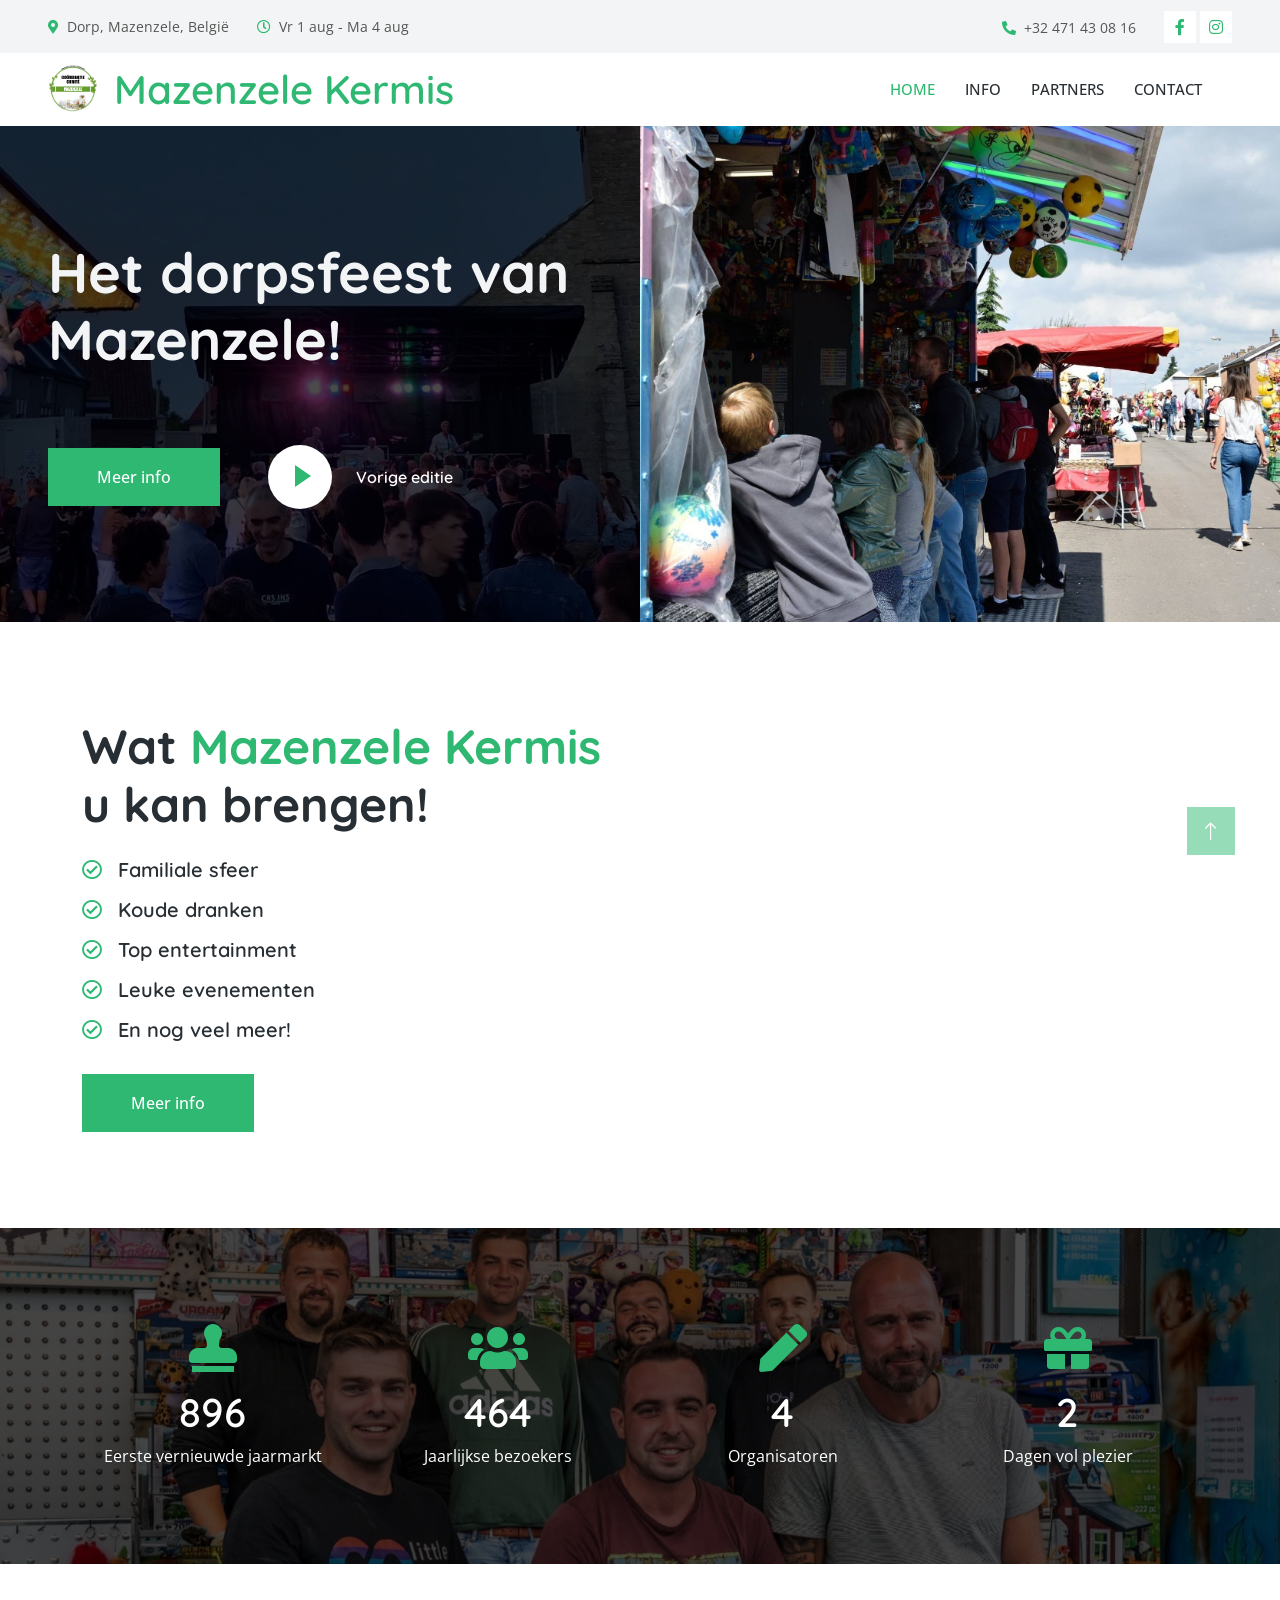
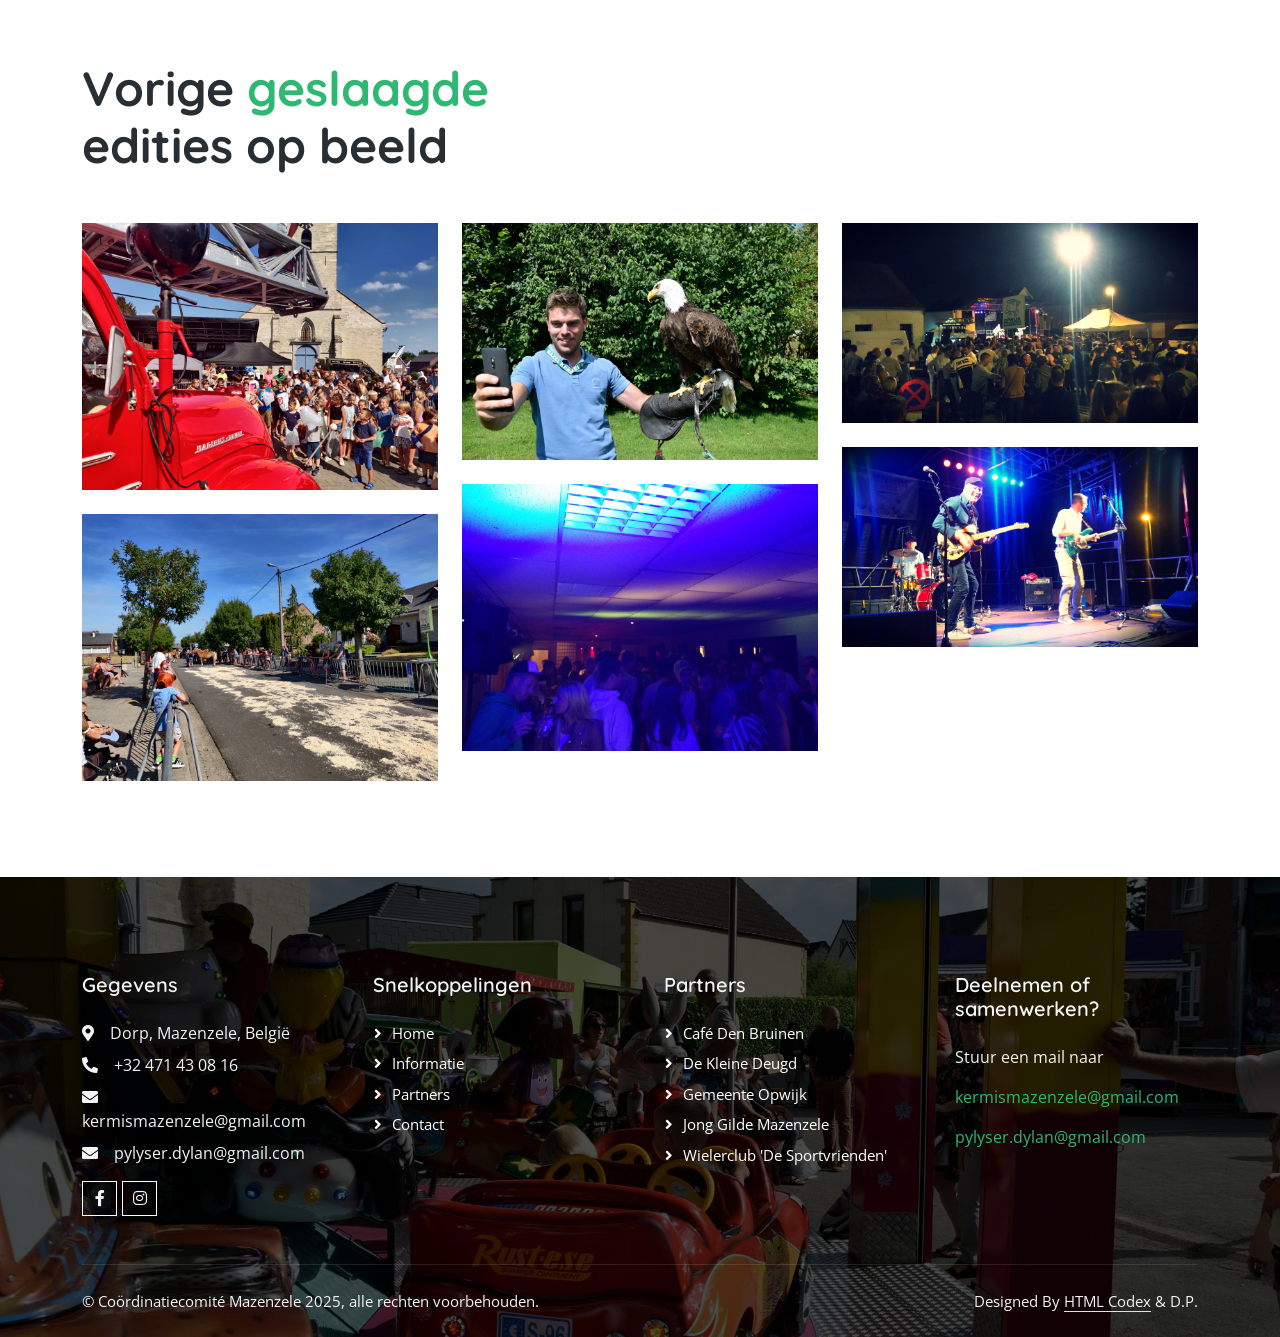
<file: index.html>
<!DOCTYPE html>
<html lang="en">
  <head>
    <meta charset="utf-8" />
    <title>Mazenzele Kermis - Het dorpsfeest van Mazenzele!</title>
    <meta content="width=device-width, initial-scale=1.0" name="viewport" />
    <meta content="Mazenzele" name="keywords" />
    <meta content="Kermis" name="description" />

    <!-- Favicon -->
    <link href="img/drive/wapenschild.ico" rel="icon" />

    <!-- Google Web Fonts -->
    <link rel="preconnect" href="https://fonts.googleapis.com" />
    <link rel="preconnect" href="https://fonts.gstatic.com" crossorigin />
    <link
      href="https://fonts.googleapis.com/css2?family=Open+Sans:wght@400;500&family=Quicksand:wght@600;700&display=swap"
      rel="stylesheet"
    />

    <!-- Icon Font Stylesheet -->
    <link
      href="https://cdnjs.cloudflare.com/ajax/libs/font-awesome/5.10.0/css/all.min.css"
      rel="stylesheet"
    />
    <link
      href="https://cdn.jsdelivr.net/npm/bootstrap-icons@1.4.1/font/bootstrap-icons.css"
      rel="stylesheet"
    />

    <!-- Libraries Stylesheet -->
    <link href="lib/animate/animate.min.css" rel="stylesheet" />
    <link href="lib/lightbox/css/lightbox.min.css" rel="stylesheet" />
    <link href="lib/owlcarousel/assets/owl.carousel.min.css" rel="stylesheet" />

    <!-- Customized Bootstrap Stylesheet -->
    <link href="css/bootstrap.min.css" rel="stylesheet" />

    <!-- Template Stylesheet -->
    <link href="css/style.css" rel="stylesheet" />
  </head>

  <body>
    <!-- Spinner Start -->
    <div
      id="spinner"
      class="show bg-white position-fixed translate-middle w-100 vh-100 top-50 start-50 d-flex align-items-center justify-content-center"
    >
      <div
        class="spinner-border text-primary"
        style="width: 3rem; height: 3rem"
        role="status"
      >
        <span class="sr-only">Loading...</span>
      </div>
    </div>
    <!-- Spinner End -->

    <!-- Topbar Start -->
    <div class="container-fluid bg-light p-0 wow fadeIn" data-wow-delay="0.1s">
      <div class="row gx-0 d-none d-lg-flex">
        <div class="col-lg-7 px-5 text-start">
          <div class="h-100 d-inline-flex align-items-center py-3 me-4">
            <small class="fa fa-map-marker-alt text-primary me-2"></small>
            <small>Dorp, Mazenzele, België</small>
          </div>
          <div class="h-100 d-inline-flex align-items-center py-3">
            <small class="far fa-clock text-primary me-2"></small>
            <small>Vr 1 aug - Ma 4 aug</small>
          </div>
        </div>
        <div class="col-lg-5 px-5 text-end">
          <div class="h-100 d-inline-flex align-items-center py-3 me-4">
            <small class="fa fa-phone-alt text-primary me-2"></small>
            <small>+32 471 43 08 16</small>
          </div>
          <div class="h-100 d-inline-flex align-items-center">
            <a
              class="btn btn-sm-square bg-white text-primary me-1"
              href="https://www.facebook.com/KermisMazenzele/?locale=nl_BE"
              ><i class="fab fa-facebook-f"></i
            ></a>
            <!-- <a class="btn btn-sm-square bg-white text-primary me-1" href=""
              ><i class="fab fa-twitter"></i
            ></a>
            <a class="btn btn-sm-square bg-white text-primary me-1" href=""
              ><i class="fab fa-linkedin-in"></i
            ></a> -->
            <a
              class="btn btn-sm-square bg-white text-primary me-0"
              href="https://www.instagram.com/kermismazenzele/"
              ><i class="fab fa-instagram"></i
            ></a>
          </div>
        </div>
      </div>
    </div>
    <!-- Topbar End -->

    <!-- Navbar Start -->
    <nav
      class="navbar navbar-expand-lg bg-white navbar-light sticky-top py-lg-0 px-4 px-lg-5 wow fadeIn"
      data-wow-delay="0.1s"
    >
      <a href="index.html" class="navbar-brand p-0">
        <img class="img-fluid me-3" src="img/drive/klein-logo.png" alt="Icon" />
        <h1 class="m-0 text-primary">Mazenzele Kermis</h1>
      </a>
      <button
        type="button"
        class="navbar-toggler"
        data-bs-toggle="collapse"
        data-bs-target="#navbarCollapse"
      >
        <span class="navbar-toggler-icon"></span>
      </button>
      <div class="collapse navbar-collapse py-4 py-lg-0" id="navbarCollapse">
        <div class="navbar-nav ms-auto">
          <a href="index.html" class="nav-item nav-link active">Home</a>
          <a href="info.html" class="nav-item nav-link">Info</a>
          <a href="partners.html" class="nav-item nav-link">Partners</a>
          <a href="contact.html" class="nav-item nav-link">Contact</a>
        </div>
      </div>
    </nav>
    <!-- Navbar End -->

    <!-- Header Start -->
    <div class="container-fluid bg-dark p-0 mb-5">
      <div class="row g-0 flex-column-reverse flex-lg-row">
        <div class="col-lg-6 p-0 wow fadeIn" data-wow-delay="0.1s">
          <div
            class="header-bg h-100 d-flex flex-column justify-content-center p-5"
          >
            <h1 class="display-4 text-light mb-5">
              Het dorpsfeest van Mazenzele!
            </h1>
            <div class="d-flex align-items-center pt-4 animated slideInDown">
              <a
                href="info.html"
                class="btn btn-primary py-sm-3 px-3 px-sm-5 me-5"
                >Meer info</a
              >
              <button
                type="button"
                class="btn-play"
                onclick="window.open('https://www.youtube.com/watch?v=kRNzD93EVS0','_blank')"
              >
                <span></span>
              </button>
              <h6 class="text-white m-0 ms-4 d-none d-sm-block">
                Vorige editie
              </h6>
            </div>
          </div>
        </div>
        <div class="col-lg-6 wow fadeIn" data-wow-delay="0.5s">
          <img
            class="img-fluid"
            src="img/drive/img2.jpg"
            alt=""
            draggable="false"
          />
        </div>
      </div>
    </div>
    <!-- Header End -->

    <!-- Video Modal Start -->
    <!-- <div
      class="modal modal-video fade"
      id="videoModal"
      tabindex="-1"
      aria-labelledby="exampleModalLabel"
      aria-hidden="true"
    >
      <div class="modal-dialog">
        <div class="modal-content rounded-0">
          <div class="modal-header">
            <h3 class="modal-title" id="exampleModalLabel">
              Video vorige editie
            </h3>
            <button
              type="button"
              class="btn-close"
              data-bs-dismiss="modal"
              aria-label="Close"
            ></button>
          </div>
          <div class="modal-body">

            <div class="ratio ratio-16x9">
              <iframe
                class="embed-responsive-item"
                src="https://fb.watch/l04UT8slRQ/"
                id="video"
                allowfullscreen
                allowscriptaccess="true"
                allow="autoplay"
              ></iframe>
            </div>
          </div>
        </div>
      </div>
    </div> -->
    <!-- Video Modal End -->

    <!-- About Start -->
    <div class="container-xxl py-5">
      <div class="container">
        <div class="row g-5">
          <div class="col-lg-6 wow fadeInUp" data-wow-delay="0.1s">
            <h1 class="display-5 mb-4">
              Wat
              <span class="text-primary">Mazenzele Kermis</span> u kan brengen!
            </h1>
            <!-- <p class="mb-4">
              Stet no et lorem dolor et diam, amet duo ut dolore vero eos. No
              stet est diam rebum amet diam ipsum. Clita clita labore, dolor duo
              nonumy clita sit at, sed sit sanctus dolor eos.
            </p> -->
            <h5 class="mb-3">
              <i class="far fa-check-circle text-primary me-3"></i>Familiale
              sfeer
            </h5>
            <h5 class="mb-3">
              <i class="far fa-check-circle text-primary me-3"></i>Koude dranken
            </h5>
            <h5 class="mb-3">
              <i class="far fa-check-circle text-primary me-3"></i>Top
              entertainment
            </h5>
            <h5 class="mb-3">
              <i class="far fa-check-circle text-primary me-3"></i>Leuke
              evenementen
            </h5>
            <h5 class="mb-3">
              <i class="far fa-check-circle text-primary me-3"></i>En nog veel
              meer!
            </h5>
            <a class="btn btn-primary py-3 px-5 mt-3" href="info.html"
              >Meer info</a
            >
          </div>
          <!-- <div class="col-lg-6 wow fadeInUp" data-wow-delay="0.5s">
            <div class="img-border">
              <img class="img-fluid" src="img/about.jpg" alt="" />
            </div>
          </div> -->
        </div>
      </div>
    </div>
    <!-- About End -->

    <!-- Facts Start -->
    <div
      class="container-xxl bg-primary facts my-5 py-5 wow fadeInUp"
      data-wow-delay="0.1s"
    >
      <div class="container py-5">
        <div class="row g-4">
          <div
            class="col-md-6 col-lg-3 text-center wow fadeIn"
            data-wow-delay="0.1s"
          >
            <i class="fa fa-stamp fa-3x text-primary mb-3"></i>
            <h1 class="text-white mb-2" data-toggle="counter-up">1965</h1>
            <p class="text-white mb-0">Eerste vernieuwde jaarmarkt</p>
          </div>
          <div
            class="col-md-6 col-lg-3 text-center wow fadeIn"
            data-wow-delay="0.3s"
          >
            <i class="fa fa-users fa-3x text-primary mb-3"></i>
            <h1 class="text-white mb-2" data-toggle="counter-up">1000</h1>
            <p class="text-white mb-0">Jaarlijkse bezoekers</p>
          </div>
          <div
            class="col-md-6 col-lg-3 text-center wow fadeIn"
            data-wow-delay="0.5s"
          >
            <i class="fa fa-pen fa-3x text-primary mb-3"></i>
            <h1 class="text-white mb-2" data-toggle="counter-up">9</h1>
            <p class="text-white mb-0">Organisatoren</p>
          </div>
          <div
            class="col-md-6 col-lg-3 text-center wow fadeIn"
            data-wow-delay="0.7s"
          >
            <i class="fa fa-gift fa-3x text-primary mb-3"></i>
            <h1 class="text-white mb-2" data-toggle="counter-up">4</h1>
            <p class="text-white mb-0">Dagen vol plezier</p>
          </div>
        </div>
      </div>
    </div>
    <!-- Facts End -->

    <!-- Service Start -->
    <!--     <div class="container-xxl py-5">
      <div class="container">
        <div class="row g-5 mb-5 wow fadeInUp" data-wow-delay="0.1s">
          <div class="col-lg-6">
            <p><span class="text-primary me-2">#</span>Our Services</p>
            <h1 class="display-5 mb-0">
              Special Services For
              <span class="text-primary">Zoofari</span> Visitors
            </h1>
          </div>
          <div class="col-lg-6">
            <div
              class="bg-primary h-100 d-flex align-items-center py-4 px-4 px-sm-5"
            >
              <i class="fa fa-3x fa-mobile-alt text-white"></i>
              <div class="ms-4">
                <p class="text-white mb-0">Call for more info</p>
                <h2 class="text-white mb-0">+012 345 6789</h2>
              </div>
            </div>
          </div>
        </div>
        <div class="row gy-5 gx-4">
          <div
            class="col-lg-3 col-md-4 col-sm-6 wow fadeInUp"
            data-wow-delay="0.1s"
          >
            <img class="img-fluid mb-3" src="img/icon/icon-2.png" alt="Icon" />
            <h5 class="mb-3">Car Parking</h5>
            <span
              >Erat ipsum justo amet duo et elitr dolor, est duo duo eos lorem
              sed diam stet diam sed stet.</span
            >
          </div>
          <div
            class="col-lg-3 col-md-4 col-sm-6 wow fadeInUp"
            data-wow-delay="0.3s"
          >
            <img class="img-fluid mb-3" src="img/icon/icon-3.png" alt="Icon" />
            <h5 class="mb-3">Animal Photos</h5>
            <span
              >Erat ipsum justo amet duo et elitr dolor, est duo duo eos lorem
              sed diam stet diam sed stet.</span
            >
          </div>
          <div
            class="col-lg-3 col-md-4 col-sm-6 wow fadeInUp"
            data-wow-delay="0.5s"
          >
            <img class="img-fluid mb-3" src="img/icon/icon-4.png" alt="Icon" />
            <h5 class="mb-3">Guide Services</h5>
            <span
              >Erat ipsum justo amet duo et elitr dolor, est duo duo eos lorem
              sed diam stet diam sed stet.</span
            >
          </div>
          <div
            class="col-lg-3 col-md-4 col-sm-6 wow fadeInUp"
            data-wow-delay="0.7s"
          >
            <img class="img-fluid mb-3" src="img/icon/icon-5.png" alt="Icon" />
            <h5 class="mb-3">Food & Beverages</h5>
            <span
              >Erat ipsum justo amet duo et elitr dolor, est duo duo eos lorem
              sed diam stet diam sed stet.</span
            >
          </div>
          <div
            class="col-lg-3 col-md-4 col-sm-6 wow fadeInUp"
            data-wow-delay="0.1s"
          >
            <img class="img-fluid mb-3" src="img/icon/icon-6.png" alt="Icon" />
            <h5 class="mb-3">Zoo Shopping</h5>
            <span
              >Erat ipsum justo amet duo et elitr dolor, est duo duo eos lorem
              sed diam stet diam sed stet.</span
            >
          </div>
          <div
            class="col-lg-3 col-md-4 col-sm-6 wow fadeInUp"
            data-wow-delay="0.3s"
          >
            <img class="img-fluid mb-3" src="img/icon/icon-7.png" alt="Icon" />
            <h5 class="mb-3">Free Hi Speed Wi-Fi</h5>
            <span
              >Erat ipsum justo amet duo et elitr dolor, est duo duo eos lorem
              sed diam stet diam sed stet.</span
            >
          </div>
          <div
            class="col-lg-3 col-md-4 col-sm-6 wow fadeInUp"
            data-wow-delay="0.5s"
          >
            <img class="img-fluid mb-3" src="img/icon/icon-8.png" alt="Icon" />
            <h5 class="mb-3">Play Ground</h5>
            <span
              >Erat ipsum justo amet duo et elitr dolor, est duo duo eos lorem
              sed diam stet diam sed stet.</span
            >
          </div>
          <div
            class="col-lg-3 col-md-4 col-sm-6 wow fadeInUp"
            data-wow-delay="0.7s"
          >
            <img class="img-fluid mb-3" src="img/icon/icon-9.png" alt="Icon" />
            <h5 class="mb-3">Rest House</h5>
            <span
              >Erat ipsum justo amet duo et elitr dolor, est duo duo eos lorem
              sed diam stet diam sed stet.</span
            >
          </div>
        </div>
      </div>
    </div> -->
    <!-- Service End -->

    <!-- Pictures Start -->
    <div class="container-xxl py-5">
      <div class="container">
        <div
          class="row g-5 mb-5 align-items-end wow fadeInUp"
          data-wow-delay="0.1s"
        >
          <div class="col-lg-6">
            <h1 class="display-5 mb-0">
              Vorige
              <span class="text-primary">geslaagde</span> edities op beeld
            </h1>
          </div>
        </div>
        <div class="row g-4">
          <div class="col-lg-4 col-md-6 wow fadeInUp" data-wow-delay="0.1s">
            <div class="row g-4">
              <div class="col-12">
                <a
                  class="animal-item"
                  href="img/Mazel7.jpg"
                  data-lightbox="foto"
                >
                  <div class="position-relative">
                    <img class="img-fluid" src="img/Mazel7.jpg" alt="" />
                    <div class="animal-text p-4">
                      <p class="text-white small text-uppercase mb-0">
                        Animatie
                      </p>
                      <h5 class="text-white mb-0">Kinderanimatie</h5>
                    </div>
                  </div>
                </a>
              </div>
              <div class="col-12">
                <a
                  class="animal-item"
                  href="img/Mazel8.jpg"
                  data-lightbox="foto"
                >
                  <div class="position-relative">
                    <img class="img-fluid" src="img/Mazel8.jpg" alt="" />
                    <div class="animal-text p-4">
                      <p class="text-white small text-uppercase mb-0">Dieren</p>
                      <h5 class="text-white mb-0">Diertentoonstellingen</h5>
                    </div>
                  </div>
                </a>
              </div>
            </div>
          </div>
          <div class="col-lg-4 col-md-6 wow fadeInUp" data-wow-delay="0.3s">
            <div class="row g-4">
              <div class="col-12">
                <a
                  class="animal-item"
                  href="img/Mazel12.jpg"
                  data-lightbox="foto"
                >
                  <div class="position-relative">
                    <img class="img-fluid" src="img/Mazel12.jpg" alt="" />
                    <div class="animal-text p-4">
                      <p class="text-white small text-uppercase mb-0">Dieren</p>
                      <h5 class="text-white mb-0">Shows</h5>
                    </div>
                  </div>
                </a>
              </div>
              <div class="col-12">
                <a
                  class="animal-item"
                  href="img/Mazel10.jpg"
                  data-lightbox="foto"
                >
                  <div class="position-relative">
                    <img class="img-fluid" src="img/Mazel10.jpg" alt="" />
                    <div class="animal-text p-4">
                      <p class="text-white small text-uppercase mb-0">
                        Nachtleven
                      </p>
                      <h5 class="text-white mb-0">Fuif</h5>
                    </div>
                  </div>
                </a>
              </div>
            </div>
          </div>
          <div class="col-lg-4 col-md-6 wow fadeInUp" data-wow-delay="0.5s">
            <div class="row g-4">
              <div class="col-12">
                <a
                  class="animal-item"
                  href="img/Mazel11.jpg"
                  data-lightbox="foto"
                >
                  <div class="position-relative">
                    <img class="img-fluid" src="img/Mazel11.jpg" alt="" />
                    <div class="animal-text p-4">
                      <p class="text-white small text-uppercase mb-0">
                        Nachtleven
                      </p>
                      <h5 class="text-white mb-0">Openluchtfuif</h5>
                    </div>
                  </div>
                </a>
              </div>
              <div class="col-12">
                <a
                  class="animal-item"
                  href="img/Mazel9.jpg"
                  data-lightbox="foto"
                >
                  <div class="position-relative">
                    <img class="img-fluid" src="img/Mazel9.jpg" alt="" />
                    <div class="animal-text p-4">
                      <p class="text-white small text-uppercase mb-0">Muziek</p>
                      <h5 class="text-white mb-0">Live concerten</h5>
                    </div>
                  </div>
                </a>
              </div>
            </div>
          </div>
        </div>
      </div>
    </div>
    <!-- Pictures End -->

    <!-- Membership Start -->
    <!-- <div class="container-xxl py-5">
      <div class="container">
        <div
          class="row g-5 mb-5 align-items-end wow fadeInUp"
          data-wow-delay="0.1s"
        >
          <div class="col-lg-6">
            <p><span class="text-primary me-2">#</span>Membership</p>
            <h1 class="display-5 mb-0">
              You Can Be A Proud Member Of
              <span class="text-primary">Zoofari</span>
            </h1>
          </div>
          <div class="col-lg-6 text-lg-end">
            <a class="btn btn-primary py-3 px-5" href="">Special Pricing</a>
          </div>
        </div>
        <div class="row g-4">
          <div class="col-lg-4 col-md-6 wow fadeInUp" data-wow-delay="0.1s">
            <div class="membership-item position-relative">
              <img class="img-fluid" src="img/animal-lg-1.jpg" alt="" />
              <h1 class="display-1">01</h1>
              <h4 class="text-white mb-3">Popular</h4>
              <h3 class="text-primary mb-4">$99.00</h3>
              <p><i class="fa fa-check text-primary me-3"></i>10% discount</p>
              <p>
                <i class="fa fa-check text-primary me-3"></i>2 adult and 2 child
              </p>
              <p>
                <i class="fa fa-check text-primary me-3"></i>Free animal
                exhibition
              </p>
              <a class="btn btn-outline-light px-4 mt-3" href="">Get Started</a>
            </div>
          </div>
          <div class="col-lg-4 col-md-6 wow fadeInUp" data-wow-delay="0.3s">
            <div class="membership-item position-relative">
              <img class="img-fluid" src="img/animal-lg-2.jpg" alt="" />
              <h1 class="display-1">02</h1>
              <h4 class="text-white mb-3">Standard</h4>
              <h3 class="text-primary mb-4">$149.00</h3>
              <p><i class="fa fa-check text-primary me-3"></i>15% discount</p>
              <p>
                <i class="fa fa-check text-primary me-3"></i>4 adult and 4 child
              </p>
              <p>
                <i class="fa fa-check text-primary me-3"></i>Free animal
                exhibition
              </p>
              <a class="btn btn-outline-light px-4 mt-3" href="">Get Started</a>
            </div>
          </div>
          <div class="col-lg-4 col-md-6 wow fadeInUp" data-wow-delay="0.5s">
            <div class="membership-item position-relative">
              <img class="img-fluid" src="img/animal-lg-3.jpg" alt="" />
              <h1 class="display-1">03</h1>
              <h4 class="text-white mb-3">Premium</h4>
              <h3 class="text-primary mb-4">$199.00</h3>
              <p><i class="fa fa-check text-primary me-3"></i>20% discount</p>
              <p>
                <i class="fa fa-check text-primary me-3"></i>6 adult and 6 child
              </p>
              <p>
                <i class="fa fa-check text-primary me-3"></i>Free animal
                exhibition
              </p>
              <a class="btn btn-outline-light px-4 mt-3" href="">Get Started</a>
            </div>
          </div>
        </div>
      </div>
    </div> -->
    <!-- Membership End -->

    <!-- Testimonial Start -->
    <!--   <div class="container-xxl py-5">
      <div class="container">
        <h1
          class="display-5 text-center mb-5 wow fadeInUp"
          data-wow-delay="0.1s"
        >
          Sponsors
        </h1>
        <div
          class="owl-carousel testimonial-carousel wow fadeInUp"
          data-wow-delay="0.1s"
        >
          <div class="testimonial-item text-center">
            <img
              class="img-fluid rounded-circle border border-2 p-2 mx-auto mb-4"
              src="img/testimonial-1.jpg"
              style="width: 100px; height: 100px"
            />
            <div class="testimonial-text rounded text-center p-4">
              <p>
                Clita clita tempor justo dolor ipsum amet kasd amet duo justo
                duo duo labore sed sed. Magna ut diam sit et amet stet eos sed
                clita erat magna elitr erat sit sit erat at rebum justo sea
                clita.
              </p>
              <h5 class="mb-1">Patient Name</h5>
              <span class="fst-italic">Profession</span>
            </div>
          </div>
          <div class="testimonial-item text-center">
            <img
              class="img-fluid rounded-circle border border-2 p-2 mx-auto mb-4"
              src="img/testimonial-2.jpg"
              style="width: 100px; height: 100px"
            />
            <div class="testimonial-text rounded text-center p-4">
              <p>
                Clita clita tempor justo dolor ipsum amet kasd amet duo justo
                duo duo labore sed sed. Magna ut diam sit et amet stet eos sed
                clita erat magna elitr erat sit sit erat at rebum justo sea
                clita.
              </p>
              <h5 class="mb-1">Patient Name</h5>
              <span class="fst-italic">Profession</span>
            </div>
          </div>
          <div class="testimonial-item text-center">
            <img
              class="img-fluid rounded-circle border border-2 p-2 mx-auto mb-4"
              src="img/testimonial-3.jpg"
              style="width: 100px; height: 100px"
            />
            <div class="testimonial-text rounded text-center p-4">
              <p>
                Clita clita tempor justo dolor ipsum amet kasd amet duo justo
                duo duo labore sed sed. Magna ut diam sit et amet stet eos sed
                clita erat magna elitr erat sit sit erat at rebum justo sea
                clita.
              </p>
              <h5 class="mb-1">Patient Name</h5>
              <span class="fst-italic">Profession</span>
            </div>
          </div>
        </div>
      </div>
    </div> -->
    <!-- Testimonial End -->

    <!-- Footer Start -->
    <div
      class="container-fluid footer bg-dark text-light footer mt-5 pt-5 wow fadeIn"
      data-wow-delay="0.1s"
    >
      <div class="container py-5">
        <div class="row g-5">
          <div class="col-lg-3 col-md-6">
            <h5 class="text-light mb-4">Gegevens</h5>
            <p class="mb-2">
              <i class="fa fa-map-marker-alt me-3"></i>Dorp, Mazenzele, België
            </p>
            <p class="mb-2">
              <i class="fa fa-phone-alt me-3"></i>+32 471 43 08 16
            </p>
            <p class="mb-2">
              <i class="fa fa-envelope me-3"></i>kermismazenzele@gmail.com
            </p>
            <p class="mb-2">
              <i class="fa fa-envelope me-3"></i>pylyser.dylan@gmail.com
            </p>
            <div class="d-flex pt-2">
              <!-- <a class="btn btn-outline-light btn-social" href=""
                ><i class="fab fa-twitter"></i
              ></a> -->
              <a
                class="btn btn-outline-light btn-social"
                href="https://www.facebook.com/KermisMazenzele/?locale=nl_BE"
                ><i class="fab fa-facebook-f"></i
              ></a>
              <a
                class="btn btn-outline-light btn-social"
                href="https://www.instagram.com/kermismazenzele/"
                ><i class="fab fa-instagram"></i
              ></a>
              <!--<a class="btn btn-outline-light btn-social" href=""
                ><i class="fab fa-linkedin-in"></i
              ></a> -->
            </div>
          </div>
          <div class="col-lg-3 col-md-6">
            <h5 class="text-light mb-4">Snelkoppelingen</h5>
            <a class="btn btn-link" href="index.html">Home</a>
            <a class="btn btn-link" href="info.html">Informatie</a>
            <a class="btn btn-link" href="partners.html">Partners</a>
            <a class="btn btn-link" href="contact.html">Contact</a>
          </div>
          <div class="col-lg-3 col-md-6">
            <h5 class="text-light mb-4">Partners</h5>
            <a
              class="btn btn-link"
              href="https://www.facebook.com/CafeDenBruinen/"
              >Café den Bruinen</a
            >
            <a class="btn btn-link" href="https://www.dekleinedeugd2020.be/"
              >De Kleine Deugd</a
            >
            <a class="btn btn-link" href="https://www.opwijk.be/"
              >Gemeente Opwijk</a
            >
            <a
              class="btn btn-link"
              href="https://www.facebook.com/jonggildemazenzele/"
              >Jong Gilde Mazenzele</a
            >
            <a
              class="btn btn-link"
              href="https://www.sportvriendenmazenzele.be/"
              >Wielerclub 'De Sportvrienden'</a
            >
            <!-- <a class="btn btn-link" href="">Our Services</a>
            <a class="btn btn-link" href="">Terms & Condition</a>
            <a class="btn btn-link" href="">Support</a> -->
          </div>
          <div class="col-lg-3 col-md-6">
            <h5 class="text-light mb-4">Deelnemen of samenwerken?</h5>
            <p>Stuur een mail naar</p>
            <p>
              <a href="mailto:kermismazenzele@gmail.com"
                >kermismazenzele@gmail.com</a
              >
            </p>
            <p>
              <a href="mailto:pylyser.dylan@gmail.com"
                >pylyser.dylan@gmail.com</a
              >
            </p>
            <div class="position-relative mx-auto" style="max-width: 400px">
              <!-- <input
                class="form-control border-0 w-100 py-3 ps-4 pe-5"
                type="text"
                placeholder="Your email"
              />
               <button
                type="button"
                class="btn btn-primary py-2 position-absolute top-0 end-0 mt-2 me-2"
              >
                SignUp
              </button> -->
            </div>
          </div>
        </div>
      </div>
      <div class="container">
        <div class="copyright">
          <div class="row">
            <div class="col-md-6 text-center text-md-start mb-3 mb-md-0">
              &copy; Coördinatiecomité Mazenzele 2025, alle rechten
              voorbehouden.
            </div>
            <div class="col-md-6 text-center text-md-end">
              <!--/*** This template is free as long as you keep the footer author’s credit link/attribution link/backlink. If you'd like to use the template without the footer author’s credit link/attribution link/backlink, you can purchase the Credit Removal License from "https://htmlcodex.com/credit-removal". Thank you for your support. ***/-->
              Designed By
              <a class="border-bottom" href="https://htmlcodex.com"
                >HTML Codex</a
              >
              & D.P.
            </div>
          </div>
        </div>
      </div>
    </div>
    <!-- Footer End -->

    <!-- Back to Top -->
    <a href="#" class="btn btn-lg btn-primary btn-lg-square back-to-top"
      ><i class="bi bi-arrow-up"></i
    ></a>

    <!-- JavaScript Libraries -->
    <script src="https://code.jquery.com/jquery-3.4.1.min.js"></script>
    <script src="https://cdn.jsdelivr.net/npm/bootstrap@5.0.0/dist/js/bootstrap.bundle.min.js"></script>
    <script src="lib/wow/wow.min.js"></script>
    <script src="lib/easing/easing.min.js"></script>
    <script src="lib/waypoints/waypoints.min.js"></script>
    <script src="lib/counterup/counterup.min.js"></script>
    <script src="lib/owlcarousel/owl.carousel.min.js"></script>
    <script src="lib/lightbox/js/lightbox.min.js"></script>

    <!-- Template Javascript -->
    <script src="js/main.js"></script>
  </body>
</html>
</file>
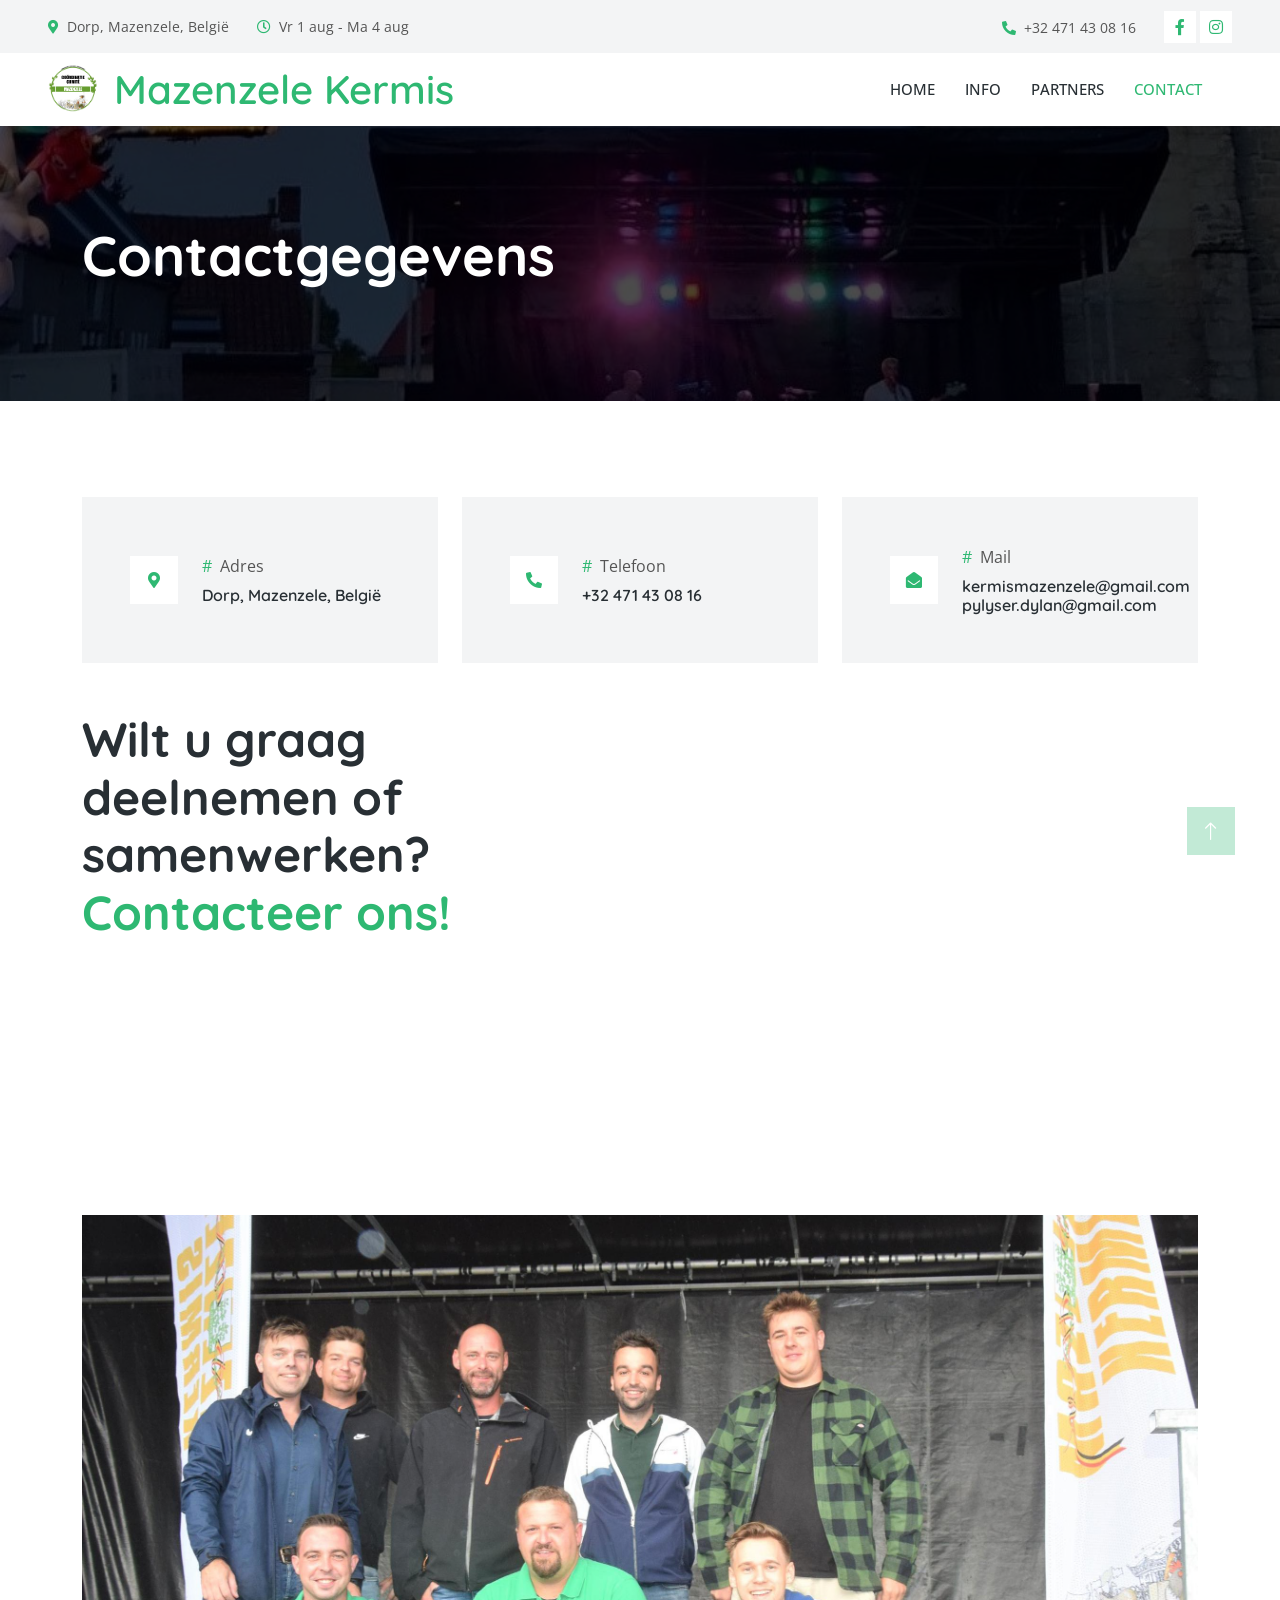
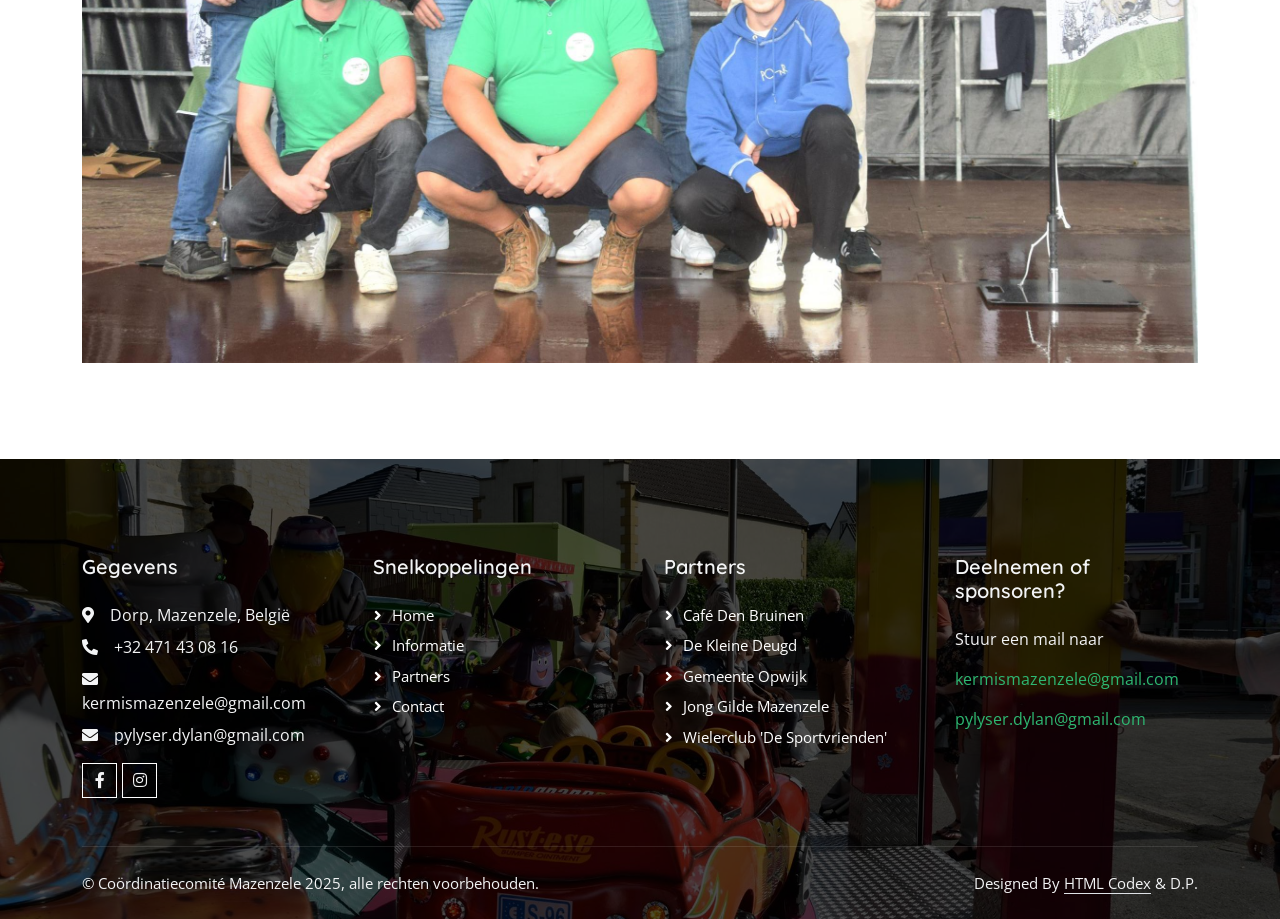
<file: contact.html>
<!DOCTYPE html>
<html lang="en">
  <head>
    <meta charset="utf-8" />
    <title>Mazenzele Kermis - Het dorpsfeest van Mazenzele!</title>
    <meta content="width=device-width, initial-scale=1.0" name="viewport" />
    <meta content="" name="keywords" />
    <meta content="" name="description" />

    <!-- Favicon -->
    <link href="img/drive/wapenschild.ico" rel="icon" />

    <!-- Google Web Fonts -->
    <link rel="preconnect" href="https://fonts.googleapis.com" />
    <link rel="preconnect" href="https://fonts.gstatic.com" crossorigin />
    <link
      href="https://fonts.googleapis.com/css2?family=Open+Sans:wght@400;500&family=Quicksand:wght@600;700&display=swap"
      rel="stylesheet"
    />

    <!-- Icon Font Stylesheet -->
    <link
      href="https://cdnjs.cloudflare.com/ajax/libs/font-awesome/5.10.0/css/all.min.css"
      rel="stylesheet"
    />
    <link
      href="https://cdn.jsdelivr.net/npm/bootstrap-icons@1.4.1/font/bootstrap-icons.css"
      rel="stylesheet"
    />

    <!-- Libraries Stylesheet -->
    <link href="lib/animate/animate.min.css" rel="stylesheet" />
    <link href="lib/lightbox/css/lightbox.min.css" rel="stylesheet" />
    <link href="lib/owlcarousel/assets/owl.carousel.min.css" rel="stylesheet" />

    <!-- Customized Bootstrap Stylesheet -->
    <link href="css/bootstrap.min.css" rel="stylesheet" />

    <!-- Template Stylesheet -->
    <link href="css/style.css" rel="stylesheet" />
  </head>

  <body>
    <!-- Spinner Start -->
    <div
      id="spinner"
      class="show bg-white position-fixed translate-middle w-100 vh-100 top-50 start-50 d-flex align-items-center justify-content-center"
    >
      <div
        class="spinner-border text-primary"
        style="width: 3rem; height: 3rem"
        role="status"
      >
        <span class="sr-only">Loading...</span>
      </div>
    </div>
    <!-- Spinner End -->

    <!-- Topbar Start -->
    <div class="container-fluid bg-light p-0 wow fadeIn" data-wow-delay="0.1s">
      <div class="row gx-0 d-none d-lg-flex">
        <div class="col-lg-7 px-5 text-start">
          <div class="h-100 d-inline-flex align-items-center py-3 me-4">
            <small class="fa fa-map-marker-alt text-primary me-2"></small>
            <small>Dorp, Mazenzele, België</small>
          </div>
          <div class="h-100 d-inline-flex align-items-center py-3">
            <small class="far fa-clock text-primary me-2"></small>
            <small>Vr 1 aug - Ma 4 aug</small>
          </div>
        </div>
        <div class="col-lg-5 px-5 text-end">
          <div class="h-100 d-inline-flex align-items-center py-3 me-4">
            <small class="fa fa-phone-alt text-primary me-2"></small>
            <small>+32 471 43 08 16</small>
          </div>
          <div class="h-100 d-inline-flex align-items-center">
            <a
              class="btn btn-sm-square bg-white text-primary me-1"
              href="https://www.facebook.com/KermisMazenzele/?locale=nl_BE"
              ><i class="fab fa-facebook-f"></i
            ></a>
            <!-- <a class="btn btn-sm-square bg-white text-primary me-1" href=""
                ><i class="fab fa-twitter"></i
              ></a>
              <a class="btn btn-sm-square bg-white text-primary me-1" href=""
                ><i class="fab fa-linkedin-in"></i
              ></a> -->
            <a
              class="btn btn-sm-square bg-white text-primary me-0"
              href="https://www.instagram.com/kermismazenzele/"
              ><i class="fab fa-instagram"></i
            ></a>
          </div>
        </div>
      </div>
    </div>
    <!-- Topbar End -->

    <!-- Navbar Start -->
    <nav
      class="navbar navbar-expand-lg bg-white navbar-light sticky-top py-lg-0 px-4 px-lg-5 wow fadeIn"
      data-wow-delay="0.1s"
    >
      <a href="index.html" class="navbar-brand p-0">
        <img class="img-fluid me-3" src="img/drive/klein-logo.png" alt="Icon" />
        <h1 class="m-0 text-primary">Mazenzele Kermis</h1>
      </a>
      <button
        type="button"
        class="navbar-toggler"
        data-bs-toggle="collapse"
        data-bs-target="#navbarCollapse"
      >
        <span class="navbar-toggler-icon"></span>
      </button>
      <div class="collapse navbar-collapse py-4 py-lg-0" id="navbarCollapse">
        <div class="navbar-nav ms-auto">
          <a href="index.html" class="nav-item nav-link">Home</a>
          <a href="info.html" class="nav-item nav-link">Info</a>
          <a href="partners.html" class="nav-item nav-link">Partners</a>
          <a href="contact.html" class="nav-item nav-link active">Contact</a>
        </div>
      </div>
    </nav>
    <!-- Navbar End -->

    <!-- Page Header Start -->
    <div
      class="container-fluid header-bg py-5 mb-5 wow fadeIn"
      data-wow-delay="0.1s"
    >
      <div class="container py-5">
        <h1 class="display-4 text-white mb-3 animated slideInDown">
          Contactgegevens
        </h1>
        <!-- <nav aria-label="breadcrumb animated slideInDown">
          <ol class="breadcrumb mb-0">
            <li class="breadcrumb-item">
              <a class="text-white" href="#">Home</a>
            </li>
            <li class="breadcrumb-item">
              <a class="text-white" href="#">Pages</a>
            </li>
            <li class="breadcrumb-item text-primary active" aria-current="page">
              Contact Us
            </li>
          </ol> 
        </nav> -->
      </div>
    </div>
    <!-- Page Header End -->

    <!-- Contact Start -->
    <div class="container-xxl py-5">
      <div class="container">
        <div class="row g-4 mb-5">
          <div class="col-lg-4 wow fadeInUp" data-wow-delay="0.1s">
            <div class="h-100 bg-light d-flex align-items-center p-5">
              <div class="btn-lg-square bg-white flex-shrink-0">
                <i class="fa fa-map-marker-alt text-primary"></i>
              </div>
              <div class="ms-4">
                <p class="mb-2">
                  <span class="text-primary me-2">#</span>Adres
                </p>
                <h6 class="mb-0">Dorp, Mazenzele, België</h6>
              </div>
            </div>
          </div>
          <div class="col-lg-4 wow fadeInUp" data-wow-delay="0.3s">
            <div class="h-100 bg-light d-flex align-items-center p-5">
              <div class="btn-lg-square bg-white flex-shrink-0">
                <i class="fa fa-phone-alt text-primary"></i>
              </div>
              <div class="ms-4">
                <p class="mb-2">
                  <span class="text-primary me-2">#</span>Telefoon
                </p>
                <h6 class="mb-0">+32 471 43 08 16</h6>
              </div>
            </div>
          </div>
          <div class="col-lg-4 wow fadeInUp" data-wow-delay="0.5s">
            <div class="h-100 bg-light d-flex align-items-center p-5">
              <div class="btn-lg-square bg-white flex-shrink-0">
                <i class="fa fa-envelope-open text-primary"></i>
              </div>
              <div class="ms-4">
                <p class="mb-2"><span class="text-primary me-2">#</span>Mail</p>
                <h6 class="mb-0">kermismazenzele@gmail.com</h6>
                <h6 class="mb-0">pylyser.dylan@gmail.com</h6>
              </div>
            </div>
          </div>
        </div>
        <div class="row g-5">
          <div class="col-lg-6 wow fadeInUp" data-wow-delay="0.1s">
            <!-- <p><span class="text-primary me-2">#</span>Contacteer ons</p> -->
            <h1 class="display-5 mb-4">
              Wilt u graag deelnemen of samenwerken?
              <br /><span class="text-primary">Contacteer ons!</span>
            </h1>
            <!-- <form>
              <div class="row g-3">
                <div class="col-md-6">
                  <div class="form-floating">
                    <input
                      type="text"
                      class="form-control bg-light border-0"
                      id="name"
                      placeholder="Your Name"
                    />
                    <label for="name">Your Name</label>
                  </div>
                </div>
                <div class="col-md-6">
                  <div class="form-floating">
                    <input
                      type="email"
                      class="form-control bg-light border-0"
                      id="email"
                      placeholder="Your Email"
                    />
                    <label for="email">Your Email</label>
                  </div>
                </div>
                <div class="col-12">
                  <div class="form-floating">
                    <input
                      type="text"
                      class="form-control bg-light border-0"
                      id="subject"
                      placeholder="Subject"
                    />
                    <label for="subject">Subject</label>
                  </div>
                </div>
                <div class="col-12">
                  <div class="form-floating">
                    <textarea
                      class="form-control bg-light border-0"
                      placeholder="Leave a message here"
                      id="message"
                      style="height: 100px"
                    ></textarea>
                    <label for="message">Message</label>
                  </div>
                </div>
                <div class="col-12">
                  <button class="btn btn-primary w-100 py-3" type="submit">
                    Send Message
                  </button>
                </div>
              </div>
            </form> -->
          </div>
          <div class="col-lg-6 wow fadeInUp" data-wow-delay="0.5s">
            <div class="h-100" style="min-height: 400px">
              <iframe
                src="https://www.google.com/maps/embed?pb=!1m18!1m12!1m3!1d2513.9747855430974!2d4.17017267687332!3d50.94267935180033!2m3!1f0!2f0!3f0!3m2!1i1024!2i768!4f13.1!3m3!1m2!1s0x47c39581fdb4736f%3A0xe454f138b401d694!2sDorp%2C%201745%20Opwijk!5e0!3m2!1snl!2sbe!4v1688044090640!5m2!1snl!2sbe"
                width="450"
                height="450"
                style="border: 0"
                allowfullscreen=""
                loading="lazy"
                referrerpolicy="no-referrer-when-downgrade"
              ></iframe>
            </div>
          </div>
          <img src="img/TeamPhoto2.jpg" alt="Icon" sizes="0.2" />
        </div>
      </div>
    </div>
    <!-- Contact End -->

    <!-- Footer Start -->
    <div
      class="container-fluid footer bg-dark text-light footer mt-5 pt-5 wow fadeIn"
      data-wow-delay="0.1s"
    >
      <div class="container py-5">
        <div class="row g-5">
          <div class="col-lg-3 col-md-6">
            <h5 class="text-light mb-4">Gegevens</h5>
            <p class="mb-2">
              <i class="fa fa-map-marker-alt me-3"></i>Dorp, Mazenzele, België
            </p>
            <p class="mb-2">
              <i class="fa fa-phone-alt me-3"></i>+32 471 43 08 16
            </p>
            <p class="mb-2">
              <i class="fa fa-envelope me-3"></i>kermismazenzele@gmail.com
            </p>
            <p class="mb-2">
              <i class="fa fa-envelope me-3"></i>pylyser.dylan@gmail.com
            </p>
            <div class="d-flex pt-2">
              <!-- <a class="btn btn-outline-light btn-social" href=""
                ><i class="fab fa-twitter"></i
              ></a> -->
              <a
                class="btn btn-outline-light btn-social"
                href="https://www.facebook.com/KermisMazenzele/?locale=nl_BE"
                ><i class="fab fa-facebook-f"></i
              ></a>
              <a
                class="btn btn-outline-light btn-social"
                href="https://www.instagram.com/kermismazenzele/"
                ><i class="fab fa-instagram"></i
              ></a>
              <!--<a class="btn btn-outline-light btn-social" href=""
                ><i class="fab fa-linkedin-in"></i
              ></a> -->
            </div>
          </div>
          <div class="col-lg-3 col-md-6">
            <h5 class="text-light mb-4">Snelkoppelingen</h5>
            <a class="btn btn-link" href="index.html">Home</a>
            <a class="btn btn-link" href="info.html">Informatie</a>
            <a class="btn btn-link" href="partners.html">Partners</a>
            <a class="btn btn-link" href="contact.html">Contact</a>
          </div>
          <div class="col-lg-3 col-md-6">
            <h5 class="text-light mb-4">Partners</h5>
            <a
              class="btn btn-link"
              href="https://www.facebook.com/CafeDenBruinen/"
              >Café den Bruinen</a
            >
            <a class="btn btn-link" href="https://www.dekleinedeugd2020.be/"
              >De Kleine Deugd</a
            >
            <a class="btn btn-link" href="https://www.opwijk.be/"
              >Gemeente Opwijk</a
            >
            <a
              class="btn btn-link"
              href="https://www.facebook.com/jonggildemazenzele/"
              >Jong Gilde Mazenzele</a
            >
            <a
              class="btn btn-link"
              href="https://www.sportvriendenmazenzele.be/"
              >Wielerclub 'De Sportvrienden'</a
            >
            <!-- <a class="btn btn-link" href="">Our Services</a>
            <a class="btn btn-link" href="">Terms & Condition</a>
            <a class="btn btn-link" href="">Support</a> -->
          </div>
          <div class="col-lg-3 col-md-6">
            <h5 class="text-light mb-4">Deelnemen of sponsoren?</h5>
            <p>Stuur een mail naar</p>
            <p>
              <a href="mailto:kermismazenzele@gmail.com"
                >kermismazenzele@gmail.com</a
              >
            </p>
            <p>
              <a href="mailto:pylyser.dylan@gmail.com"
                >pylyser.dylan@gmail.com</a
              >
            </p>
            <div class="position-relative mx-auto" style="max-width: 400px">
              <!-- <input
                class="form-control border-0 w-100 py-3 ps-4 pe-5"
                type="text"
                placeholder="Your email"
              />
               <button
                type="button"
                class="btn btn-primary py-2 position-absolute top-0 end-0 mt-2 me-2"
              >
                SignUp
              </button> -->
            </div>
          </div>
        </div>
      </div>
      <div class="container">
        <div class="copyright">
          <div class="row">
            <div class="col-md-6 text-center text-md-start mb-3 mb-md-0">
              &copy; Coördinatiecomité Mazenzele 2025, alle rechten
              voorbehouden.
            </div>
            <div class="col-md-6 text-center text-md-end">
              <!--/*** This template is free as long as you keep the footer author’s credit link/attribution link/backlink. If you'd like to use the template without the footer author’s credit link/attribution link/backlink, you can purchase the Credit Removal License from "https://htmlcodex.com/credit-removal". Thank you for your support. ***/-->
              Designed By
              <a class="border-bottom" href="https://htmlcodex.com"
                >HTML Codex</a
              >
              & D.P.
            </div>
          </div>
        </div>
      </div>
    </div>
    <!-- Footer End -->

    <!-- Back to Top -->
    <a href="#" class="btn btn-lg btn-primary btn-lg-square back-to-top"
      ><i class="bi bi-arrow-up"></i
    ></a>

    <!-- JavaScript Libraries -->
    <script src="https://code.jquery.com/jquery-3.4.1.min.js"></script>
    <script src="https://cdn.jsdelivr.net/npm/bootstrap@5.0.0/dist/js/bootstrap.bundle.min.js"></script>
    <script src="lib/wow/wow.min.js"></script>
    <script src="lib/easing/easing.min.js"></script>
    <script src="lib/waypoints/waypoints.min.js"></script>
    <script src="lib/counterup/counterup.min.js"></script>
    <script src="lib/owlcarousel/owl.carousel.min.js"></script>
    <script src="lib/lightbox/js/lightbox.min.js"></script>

    <!-- Template Javascript -->
    <script src="js/main.js"></script>
  </body>
</html>
</file>
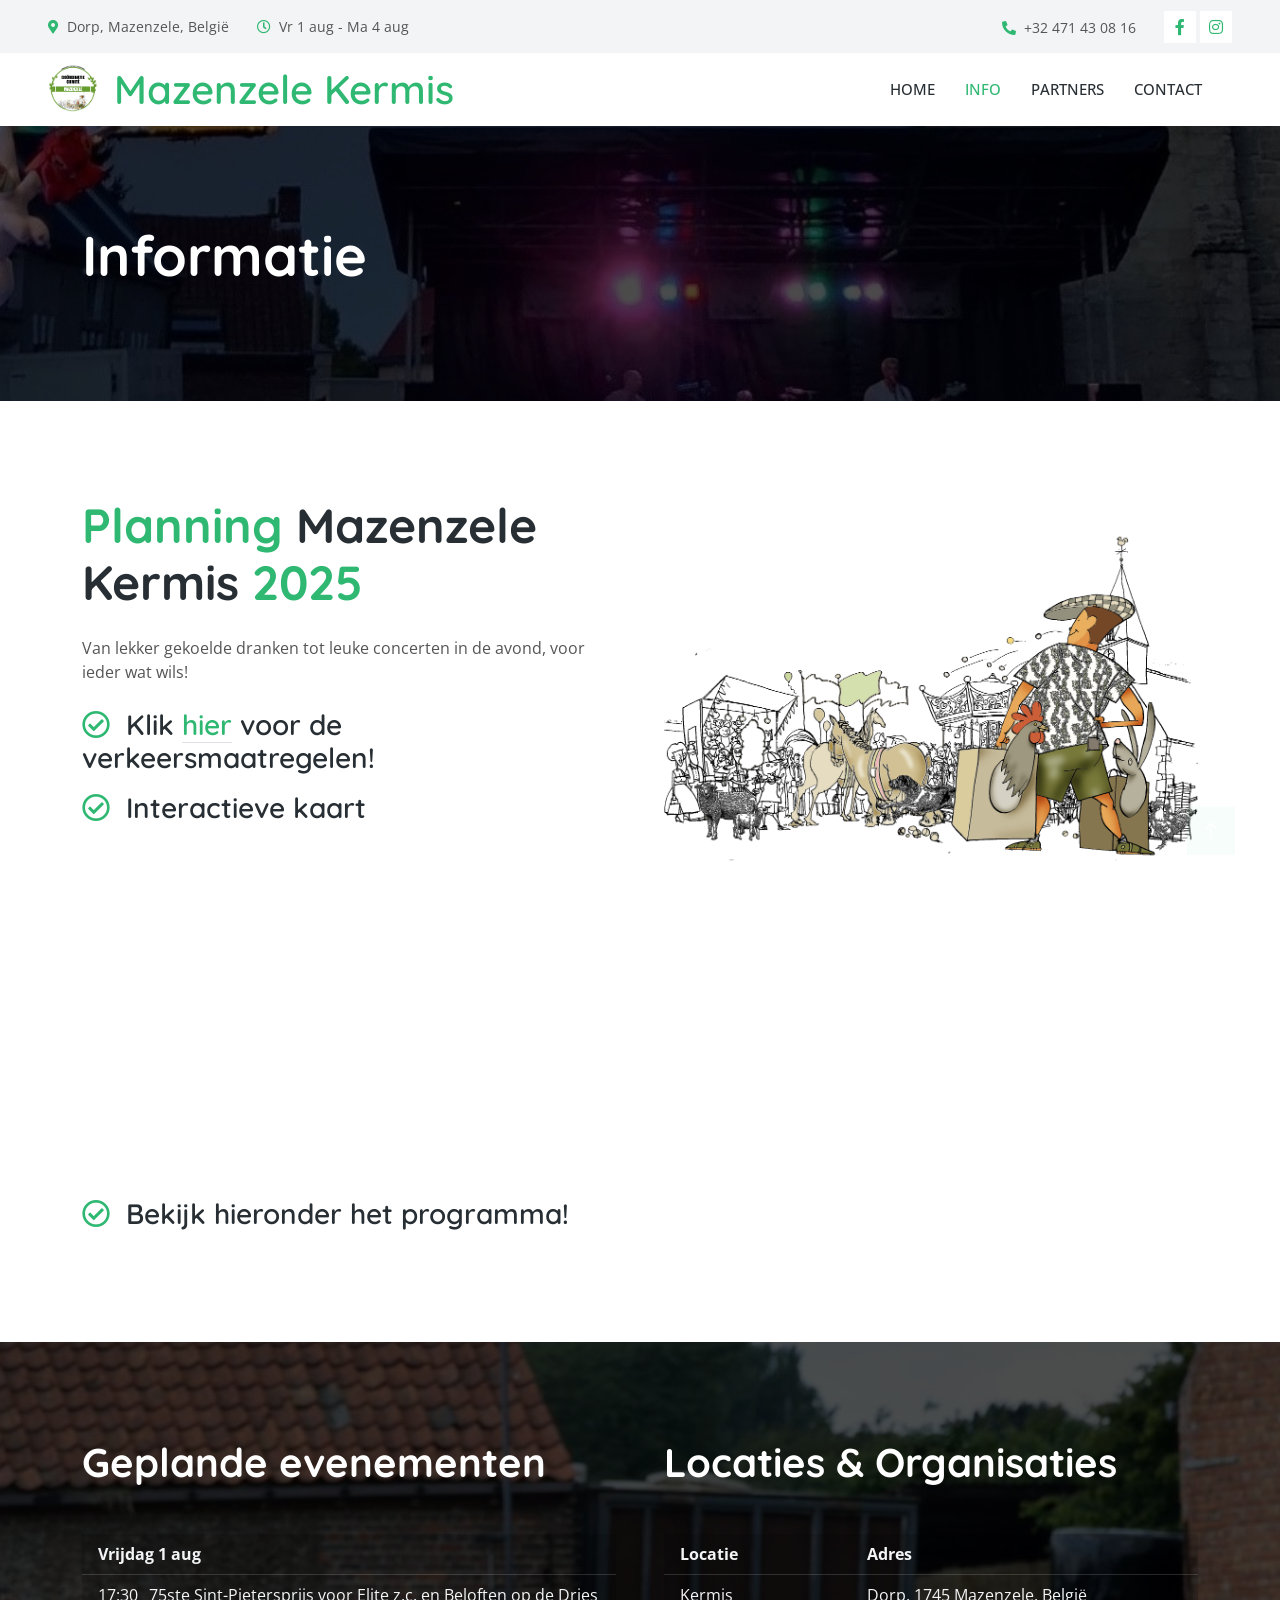
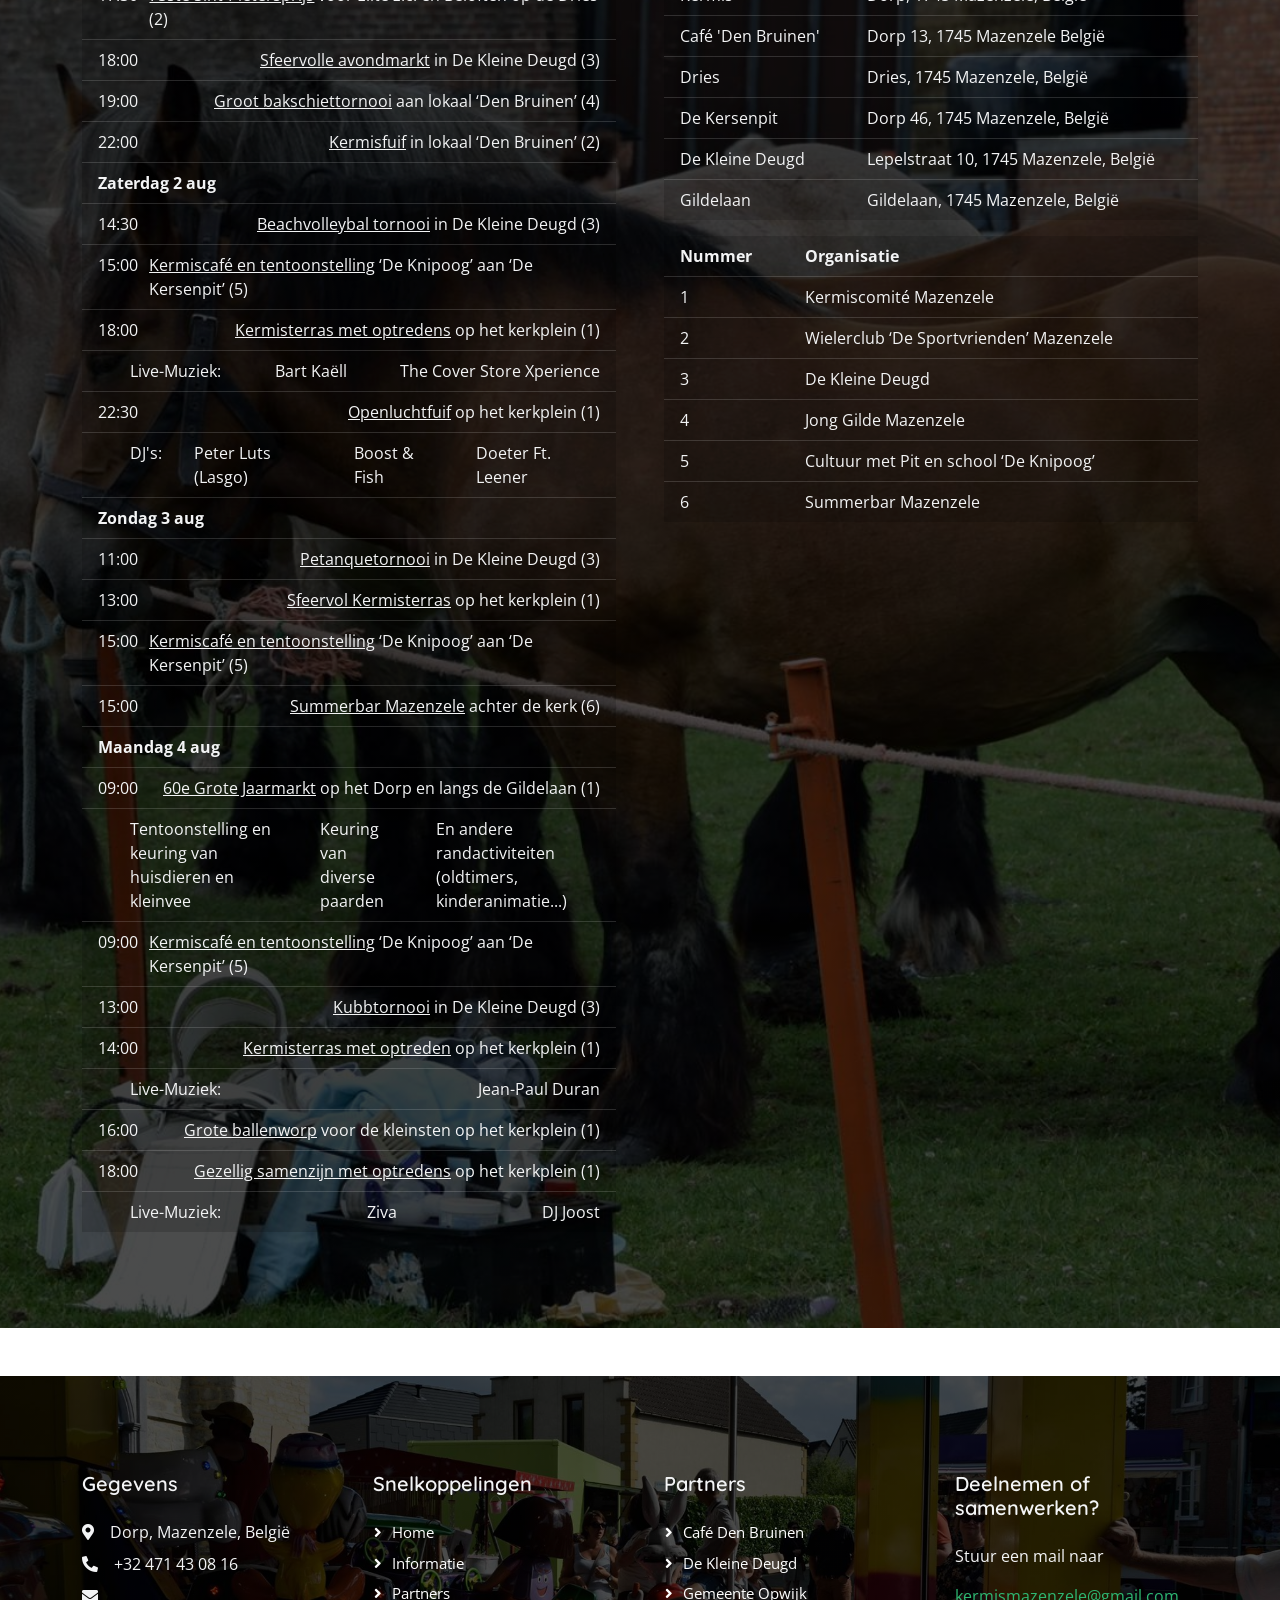
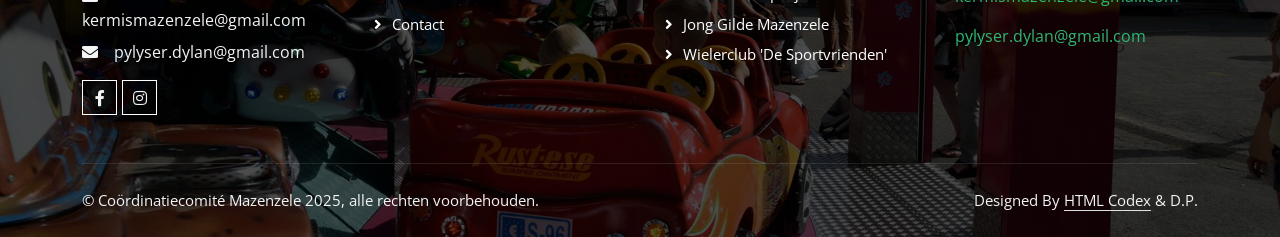
<file: info.html>
<!DOCTYPE html>
<html lang="en">
  <head>
    <meta charset="utf-8" />
    <title>Mazenzele Kermis - Het dorpsfeest van Mazenzele!</title>
    <meta content="width=device-width, initial-scale=1.0" name="viewport" />
    <meta content="Mazenzele" name="keywords" />
    <meta content="Kermis" name="description" />

    <!-- Favicon -->
    <link href="img/drive/wapenschild.ico" rel="icon" />

    <!-- Google Web Fonts -->
    <link rel="preconnect" href="https://fonts.googleapis.com" />
    <link rel="preconnect" href="https://fonts.gstatic.com" crossorigin />
    <link
      href="https://fonts.googleapis.com/css2?family=Open+Sans:wght@400;500&family=Quicksand:wght@600;700&display=swap"
      rel="stylesheet"
    />

    <!-- Icon Font Stylesheet -->
    <link
      href="https://cdnjs.cloudflare.com/ajax/libs/font-awesome/5.10.0/css/all.min.css"
      rel="stylesheet"
    />
    <link
      href="https://cdn.jsdelivr.net/npm/bootstrap-icons@1.4.1/font/bootstrap-icons.css"
      rel="stylesheet"
    />

    <!-- Libraries Stylesheet -->
    <link href="lib/animate/animate.min.css" rel="stylesheet" />
    <link href="lib/lightbox/css/lightbox.min.css" rel="stylesheet" />
    <link href="lib/owlcarousel/assets/owl.carousel.min.css" rel="stylesheet" />

    <!-- Customized Bootstrap Stylesheet -->
    <link href="css/bootstrap.min.css" rel="stylesheet" />

    <!-- Template Stylesheet -->
    <link href="css/style.css" rel="stylesheet" />
  </head>

  <body>
    <!-- Spinner Start -->
    <div
      id="spinner"
      class="show bg-white position-fixed translate-middle w-100 vh-100 top-50 start-50 d-flex align-items-center justify-content-center"
    >
      <div
        class="spinner-border text-primary"
        style="width: 3rem; height: 3rem"
        role="status"
      >
        <span class="sr-only">Loading...</span>
      </div>
    </div>
    <!-- Spinner End -->

    <!-- Topbar Start -->
    <div class="container-fluid bg-light p-0 wow fadeIn" data-wow-delay="0.1s">
      <div class="row gx-0 d-none d-lg-flex">
        <div class="col-lg-7 px-5 text-start">
          <div class="h-100 d-inline-flex align-items-center py-3 me-4">
            <small class="fa fa-map-marker-alt text-primary me-2"></small>
            <small>Dorp, Mazenzele, België</small>
          </div>
          <div class="h-100 d-inline-flex align-items-center py-3">
            <small class="far fa-clock text-primary me-2"></small>
            <small>Vr 1 aug - Ma 4 aug</small>
          </div>
        </div>
        <div class="col-lg-5 px-5 text-end">
          <div class="h-100 d-inline-flex align-items-center py-3 me-4">
            <small class="fa fa-phone-alt text-primary me-2"></small>
            <small>+32 471 43 08 16</small>
          </div>
          <div class="h-100 d-inline-flex align-items-center">
            <a
              class="btn btn-sm-square bg-white text-primary me-1"
              href="https://www.facebook.com/KermisMazenzele/?locale=nl_BE"
              ><i class="fab fa-facebook-f"></i
            ></a>
            <!-- <a class="btn btn-sm-square bg-white text-primary me-1" href=""
              ><i class="fab fa-twitter"></i
            ></a>
            <a class="btn btn-sm-square bg-white text-primary me-1" href=""
              ><i class="fab fa-linkedin-in"></i
            ></a> -->
            <a
              class="btn btn-sm-square bg-white text-primary me-0"
              href="https://www.instagram.com/kermismazenzele/"
              ><i class="fab fa-instagram"></i
            ></a>
          </div>
        </div>
      </div>
    </div>
    <!-- Topbar End -->

    <!-- Navbar Start -->
    <nav
      class="navbar navbar-expand-lg bg-white navbar-light sticky-top py-lg-0 px-4 px-lg-5 wow fadeIn"
      data-wow-delay="0.1s"
    >
      <a href="index.html" class="navbar-brand p-0">
        <img class="img-fluid me-3" src="img/drive/klein-logo.png" alt="Icon" />
        <h1 class="m-0 text-primary">Mazenzele Kermis</h1>
      </a>
      <button
        type="button"
        class="navbar-toggler"
        data-bs-toggle="collapse"
        data-bs-target="#navbarCollapse"
      >
        <span class="navbar-toggler-icon"></span>
      </button>
      <div class="collapse navbar-collapse py-4 py-lg-0" id="navbarCollapse">
        <div class="navbar-nav ms-auto">
          <a href="index.html" class="nav-item nav-link">Home</a>
          <a href="info.html" class="nav-item nav-link active">Info</a>
          <a href="partners.html" class="nav-item nav-link">Partners</a>
          <a href="contact.html" class="nav-item nav-link">Contact</a>
        </div>
      </div>
    </nav>
    <!-- Navbar End -->

    <!-- Page Header Start -->
    <div
      class="container-fluid header-bg py-5 mb-5 wow fadeIn"
      data-wow-delay="0.1s"
    >
      <div class="container py-5">
        <h1 class="display-4 text-white mb-3 animated slideInDown">
          Informatie
        </h1>
        <!-- <nav aria-label="breadcrumb animated slideInDown">
          <ol class="breadcrumb mb-0">
            <li class="breadcrumb-item">
              <a class="text-white" href="#">Home</a>
            </li>
            <li class="breadcrumb-item">
              <a class="text-white" href="#">Pages</a>
            </li>
            <li class="breadcrumb-item text-primary active" aria-current="page">
              About Us
            </li>
          </ol>
        </nav> -->
      </div>
    </div>
    <!-- Page Header End -->

    <!-- About Start -->
    <div class="container-xxl py-5">
      <div class="container">
        <div class="row g-5">
          <div class="col-lg-6 wow fadeInUp" data-wow-delay="0.1s">
            <h1 class="display-5 mb-4">
              <span class="text-primary">Planning</span> Mazenzele Kermis
              <span class="text-primary">2025</span>
            </h1>
            <p class="mb-4">
              Van lekker gekoelde dranken tot leuke concerten in de avond, voor
              ieder wat wils!
            </p>
            <h3 class="mb-3">
              <i class="far fa-check-circle text-primary me-3"></i>Klik
              <a
                class="border-bottom"
                href="https://www.opwijk.be/verkeersmaatregelen-mazenzele-kermis"
                target="_blank"
                >hier</a
              >
              voor de verkeersmaatregelen!
            </h3>
            <h3 class="mb-3">
              <i class="far fa-check-circle text-primary me-3"></i>Interactieve
              kaart
            </h3>
            <iframe
              src="https://widgets.scribblemaps.com/sm/?d=true&z=true&l=true&id=MazenzeleKermis2023&s"
              allow="geolocation"
              allowfullscreen
              width="450"
              height="350"
              frameborder="0"
              loading="lazy"
              webkitallowfullscreen
              mozallowfullscreen
              allowfullscreen
            ></iframe>
            <h3 class="mb-3">
              <i class="far fa-check-circle text-primary me-3"></i>Bekijk
              hieronder het programma!
            </h3>
          </div>
          <div class="col-lg-6 wow fadeInUp" data-wow-delay="0.5s">
            <img
              class="img-fluid"
              src="img/drive/groot-logo.png"
              draggable="false"
              alt=""
            />
          </div>
        </div>
      </div>
    </div>
    <!-- About End -->

    <!-- Program Start -->
    <div
      class="container-xxl bg-primary visiting-hours my-5 py-5 wow fadeInUp"
      data-wow-delay="0.1s"
    >
      <div class="container py-5">
        <div class="row g-5">
          <div class="col-md-6 wow fadeIn" data-wow-delay="0.3s">
            <h1 class="display-6 text-white mb-5">Geplande evenementen</h1>
            <ul class="list-group list-group-flush">
              <li class="list-group-item">
                <b><span>Vrijdag 1 aug</span></b>
              </li>
              <li class="list-group-item">
                <span>17:30</span>
                &nbsp; &nbsp;
                <span
                  ><u>75ste Sint-Pietersprijs</u> voor Elite z.c. en Beloften op
                  de Dries (2)</span
                >
              </li>
              <li class="list-group-item">
                <span>18:00</span>
                &nbsp; &nbsp;
                <span><u>Sfeervolle avondmarkt</u> in De Kleine Deugd (3)</span>
              </li>
              <li class="list-group-item">
                <span>19:00</span>
                &nbsp; &nbsp;
                <span
                  ><u>Groot bakschiettornooi</u> aan lokaal ‘Den Bruinen’ (4)
                </span>
              </li>
              <li class="list-group-item">
                <span>22:00</span>
                &nbsp; &nbsp;
                <span><u>Kermisfuif</u> in lokaal ‘Den Bruinen’ (2)</span>
              </li>
              <li class="list-group-item">
                <b><span>Zaterdag 2 aug</span></b>
              </li>
              <li class="list-group-item">
                <span>14:30</span>
                &nbsp; &nbsp;
                <span
                  ><u>Beachvolleybal tornooi</u> in De Kleine Deugd (3)</span
                >
              </li>
              <li class="list-group-item">
                <span>15:00</span>
                &nbsp; &nbsp;
                <span
                  ><u>Kermiscafé en tentoonstelling</u> ‘De Knipoog’ aan ‘De
                  Kersenpit’ (5)</span
                >
              </li>
              <li class="list-group-item">
                <span>18:00</span>
                &nbsp; &nbsp;
                <span
                  ><u>Kermisterras met optredens</u> op het kerkplein (1)</span
                >
              </li>
              <li class="list-group-item">
                <ul>
                  Live-Muziek:
                </ul>
                <ul>
                  Bart Kaëll
                </ul>
                <ul>
                  The Cover Store Xperience
                </ul>
              </li>
              <li class="list-group-item">
                <span>22:30</span>
                &nbsp; &nbsp;
                <span><u>Openluchtfuif</u> op het kerkplein (1)</span>
              </li>
              <li class="list-group-item">
                <ul>
                  DJ's:
                </ul>
                <ul>
                  Peter Luts (Lasgo)
                </ul>
                <ul>
                  Boost & Fish 
                </ul>
                <ul>
                  Doeter Ft. Leener
                </ul>
              </li>
              <li class="list-group-item">
                <b><span>Zondag 3 aug</span></b>
              </li>
              <li class="list-group-item">
                <span>11:00</span>
                &nbsp; &nbsp;
                <span><u>Petanquetornooi</u> in De Kleine Deugd (3)</span>
              </li>
              <li class="list-group-item">
                <span>13:00</span>
                &nbsp; &nbsp;
                <span><u>Sfeervol Kermisterras</u> op het kerkplein (1)</span
                >
              </li>
              <li class="list-group-item">
                <span>15:00</span>
                &nbsp; &nbsp;
                <span>
                  <u>Kermiscafé en tentoonstelling</u> ‘De Knipoog’ aan ‘De
                  Kersenpit’ (5)</span
                >
              </li>
              <li class="list-group-item">
                <span>15:00</span>
                &nbsp; &nbsp;
                <span><u>Summerbar Mazenzele</u> achter de kerk (6)</span>
              </li>
              <li class="list-group-item">
                <b><span>Maandag 4 aug</span></b>
              </li>
              <li class="list-group-item">
                <span>09:00</span>
                &nbsp; &nbsp;
                <span
                  ><u>60e Grote Jaarmarkt</u> op het Dorp en langs de
                  Gildelaan (1)</span
                >
              </li>
              <li class="list-group-item">
                <ul>
                  Tentoonstelling en keuring van huisdieren en kleinvee
                </ul>
                <ul>
                  Keuring van diverse paarden
                </ul>
                <ul>
                  En andere randactiviteiten (oldtimers, kinderanimatie...)
                </ul>
              </li>
              <li class="list-group-item">
                <span>09:00</span>
                &nbsp; &nbsp;
                <span>
                  <u>Kermiscafé en tentoonstelling</u> ‘De Knipoog’ aan ‘De
                  Kersenpit’ (5)</span
                >
              </li>
              <li class="list-group-item">
                <span>13:00</span>
                &nbsp; &nbsp;
                <span><u>Kubbtornooi</u> in De Kleine Deugd (3)</span>
              </li>
              <li class="list-group-item">
                <span>14:00</span>
                &nbsp; &nbsp;
                <span
                  ><u>Kermisterras met optreden</u> op het kerkplein (1)</span
                >
              </li>
              <li class="list-group-item">
                <ul>
                  Live-Muziek:
                </ul>
                <ul>
                  Jean-Paul Duran
                </ul>
              </li>
              <li class="list-group-item">
                <span>16:00</span>
                &nbsp; &nbsp;
                <span
                  ><u>Grote ballenworp</u> voor de kleinsten op het kerkplein
                  (1)</span
                >
              </li>
              <li class="list-group-item">
                <span>18:00</span>
                &nbsp; &nbsp;
                <span
                  ><u>Gezellig samenzijn met optredens</u> op het kerkplein
                  (1)</span
                >
              </li>
              <li class="list-group-item">
                <ul>
                  Live-Muziek:
                </ul>
                <ul>
                  Ziva
                </ul>
                <ul>
                  DJ Joost
                </ul>
              </li>
            </ul>
          </div>
          <div class="col-md-6 text-light wow fadeIn" data-wow-delay="0.5s">
            <h1 class="display-6 text-white mb-5">Locaties & Organisaties</h1>
            <table class="table">
              <tbody>
                <tr>
                  <td><b>Locatie</b></td>
                  <td><b>Adres</b></td>
                </tr>
                <tr>
                  <td>Kermis</td>
                  <td>Dorp, 1745 Mazenzele, België</td>
                </tr>
                <tr>
                  <td>Café 'Den Bruinen'</td>
                  <td>Dorp 13, 1745 Mazenzele België</td>
                </tr>
                <tr>
                  <td>Dries</td>
                  <td>Dries, 1745 Mazenzele, België</td>
                </tr>
                <tr>
                  <td>De Kersenpit</td>
                  <td>Dorp 46, 1745 Mazenzele, België</td>
                </tr>
                <tr>
                  <td>De Kleine Deugd</td>
                  <td>Lepelstraat 10, 1745 Mazenzele, België</td>
                </tr>
                <tr>
                  <td>Gildelaan</td>
                  <td>Gildelaan, 1745 Mazenzele, België</td>
                </tr>
              </tbody>
            </table>
            <table class="table">
              <tbody>
                <tr>
                  <td><b>Nummer</b></td>
                  <td><b>Organisatie</b></td>
                </tr>
                <tr>
                  <td>1</td>
                  <td>Kermiscomité Mazenzele</td>
                </tr>
                <tr>
                  <td>2</td>
                  <td>Wielerclub ‘De Sportvrienden’ Mazenzele</td>
                </tr>
                <tr>
                  <td>3</td>
                  <td>De Kleine Deugd</td>
                </tr>
                <tr>
                  <td>4</td>
                  <td>Jong Gilde Mazenzele</td>
                </tr>
                <tr>
                  <td>5</td>
                  <td>Cultuur met Pit en school ‘De Knipoog’</td>
                </tr>
                <tr>
                  <td>6</td>
                  <td>Summerbar Mazenzele</td>
                </tr>
              </tbody>
            </table>
          </div>
        </div>
      </div>
    </div>
    <!-- Program End -->

    <!-- Facts Start -->
    <!-- <div
      class="container-xxl bg-primary facts my-5 py-5 wow fadeInUp"
      data-wow-delay="0.1s"
    >
      <div class="container py-5">
        <div class="row g-4">
          <div
            class="col-md-6 col-lg-3 text-center wow fadeIn"
            data-wow-delay="0.1s"
          >
            <i class="fa fa-stamp fa-3x text-primary mb-3"></i>
            <p class="text-white mb-0">Eerste editie</p>
            <h1 class="text-white mb-2" data-toggle="counter-up">1965</h1>
          </div>
          <div
            class="col-md-6 col-lg-3 text-center wow fadeIn"
            data-wow-delay="0.3s"
          >
            <i class="fa fa-users fa-3x text-primary mb-3"></i>
            <p class="text-white mb-0">Meer dan</p>
            <h1 class="text-white mb-2" data-toggle="counter-up">1000</h1>
            <p class="text-white mb-0">jaarlijkse bezoekers</p>
          </div>
          <div
            class="col-md-6 col-lg-3 text-center wow fadeIn"
            data-wow-delay="0.5s"
          >
            <i class="fa fa-pen fa-3x text-primary mb-3"></i>
            <h1 class="text-white mb-2" data-toggle="counter-up">11</h1>
            <p class="text-white mb-0">Organisatoren</p>
          </div>
          <div
            class="col-md-6 col-lg-3 text-center wow fadeIn"
            data-wow-delay="0.7s"
          >
            <i class="fa fa-user-plus fa-3x text-primary mb-3"></i>
            <p class="text-white mb-0">Meer dan</p>
            <h1 class="text-white mb-2" data-toggle="counter-up">50</h1>
            <p class="text-white mb-0">Vrijwilligers</p>
          </div>
        </div>
      </div>
    </div> -->
    <!-- Facts End -->

    <!-- Testimonial Start -->
    <!-- <div class="container-xxl py-5">
      <div class="container">
        <h1
          class="display-5 text-center mb-5 wow fadeInUp"
          data-wow-delay="0.1s"
        >
          Our Clients Say!
        </h1>
        <div
          class="owl-carousel testimonial-carousel wow fadeInUp"
          data-wow-delay="0.1s"
        >
          <div class="testimonial-item text-center">
            <img
              class="img-fluid rounded-circle border border-2 p-2 mx-auto mb-4"
              src="img/testimonial-1.jpg"
              style="width: 100px; height: 100px"
            />
            <div class="testimonial-text rounded text-center p-4">
              <p>
                Clita clita tempor justo dolor ipsum amet kasd amet duo justo
                duo duo labore sed sed. Magna ut diam sit et amet stet eos sed
                clita erat magna elitr erat sit sit erat at rebum justo sea
                clita.
              </p>
              <h5 class="mb-1">Patient Name</h5>
              <span class="fst-italic">Profession</span>
            </div>
          </div>
          <div class="testimonial-item text-center">
            <img
              class="img-fluid rounded-circle border border-2 p-2 mx-auto mb-4"
              src="img/testimonial-2.jpg"
              style="width: 100px; height: 100px"
            />
            <div class="testimonial-text rounded text-center p-4">
              <p>
                Clita clita tempor justo dolor ipsum amet kasd amet duo justo
                duo duo labore sed sed. Magna ut diam sit et amet stet eos sed
                clita erat magna elitr erat sit sit erat at rebum justo sea
                clita.
              </p>
              <h5 class="mb-1">Patient Name</h5>
              <span class="fst-italic">Profession</span>
            </div>
          </div>
          <div class="testimonial-item text-center">
            <img
              class="img-fluid rounded-circle border border-2 p-2 mx-auto mb-4"
              src="img/testimonial-3.jpg"
              style="width: 100px; height: 100px"
            />
            <div class="testimonial-text rounded text-center p-4">
              <p>
                Clita clita tempor justo dolor ipsum amet kasd amet duo justo
                duo duo labore sed sed. Magna ut diam sit et amet stet eos sed
                clita erat magna elitr erat sit sit erat at rebum justo sea
                clita.
              </p>
              <h5 class="mb-1">Patient Name</h5>
              <span class="fst-italic">Profession</span>
            </div>
          </div>
        </div>
      </div>
    </div> -->
    <!-- Testimonial End -->

    <!-- Footer Start -->
    <div
      class="container-fluid footer bg-dark text-light footer mt-5 pt-5 wow fadeIn"
      data-wow-delay="0.1s"
    >
      <div class="container py-5">
        <div class="row g-5">
          <div class="col-lg-3 col-md-6">
            <h5 class="text-light mb-4">Gegevens</h5>
            <p class="mb-2">
              <i class="fa fa-map-marker-alt me-3"></i>Dorp, Mazenzele, België
            </p>
            <p class="mb-2">
              <i class="fa fa-phone-alt me-3"></i>+32 471 43 08 16
            </p>
            <p class="mb-2">
              <i class="fa fa-envelope me-3"></i>kermismazenzele@gmail.com
            </p>
            <p class="mb-2">
              <i class="fa fa-envelope me-3"></i>pylyser.dylan@gmail.com
            </p>
            <div class="d-flex pt-2">
              <!-- <a class="btn btn-outline-light btn-social" href=""
                ><i class="fab fa-twitter"></i
              ></a> -->
              <a
                class="btn btn-outline-light btn-social"
                href="https://www.facebook.com/KermisMazenzele/?locale=nl_BE"
                ><i class="fab fa-facebook-f"></i
              ></a>
              <a
                class="btn btn-outline-light btn-social"
                href="https://www.instagram.com/kermismazenzele/"
                ><i class="fab fa-instagram"></i
              ></a>
              <!--<a class="btn btn-outline-light btn-social" href=""
                ><i class="fab fa-linkedin-in"></i
              ></a> -->
            </div>
          </div>
          <div class="col-lg-3 col-md-6">
            <h5 class="text-light mb-4">Snelkoppelingen</h5>
            <a class="btn btn-link" href="index.html">Home</a>
            <a class="btn btn-link" href="info.html">Informatie</a>
            <a class="btn btn-link" href="partners.html">Partners</a>
            <a class="btn btn-link" href="contact.html">Contact</a>
          </div>
          <div class="col-lg-3 col-md-6">
            <h5 class="text-light mb-4">Partners</h5>
            <a
              class="btn btn-link"
              href="https://www.facebook.com/CafeDenBruinen/"
              >Café den Bruinen</a
            >
            <a class="btn btn-link" href="https://www.dekleinedeugd2020.be/"
              >De Kleine Deugd</a
            >
            <a class="btn btn-link" href="https://www.opwijk.be/"
              >Gemeente Opwijk</a
            >
            <a
              class="btn btn-link"
              href="https://www.facebook.com/jonggildemazenzele/"
              >Jong Gilde Mazenzele</a
            >
            <a
              class="btn btn-link"
              href="https://www.sportvriendenmazenzele.be/"
              >Wielerclub 'De Sportvrienden'</a
            >
            <!-- <a class="btn btn-link" href="">Our Services</a>
            <a class="btn btn-link" href="">Terms & Condition</a>
            <a class="btn btn-link" href="">Support</a> -->
          </div>
          <div class="col-lg-3 col-md-6">
            <h5 class="text-light mb-4">Deelnemen of samenwerken?</h5>
            <p>Stuur een mail naar</p>
            <p>
              <a href="mailto:kermismazenzele@gmail.com"
                >kermismazenzele@gmail.com</a
              >
            </p>
            <p>
              <a href="mailto:pylyser.dylan@gmail.com"
                >pylyser.dylan@gmail.com</a
              >
            </p>
            <div class="position-relative mx-auto" style="max-width: 400px">
              <!-- <input
                class="form-control border-0 w-100 py-3 ps-4 pe-5"
                type="text"
                placeholder="Your email"
              />
               <button
                type="button"
                class="btn btn-primary py-2 position-absolute top-0 end-0 mt-2 me-2"
              >
                SignUp
              </button> -->
            </div>
          </div>
        </div>
      </div>
      <div class="container">
        <div class="copyright">
          <div class="row">
            <div class="col-md-6 text-center text-md-start mb-3 mb-md-0">
              &copy; Coördinatiecomité Mazenzele 2025, alle rechten
              voorbehouden.
            </div>
            <div class="col-md-6 text-center text-md-end">
              <!--/*** This template is free as long as you keep the footer author’s credit link/attribution link/backlink. If you'd like to use the template without the footer author’s credit link/attribution link/backlink, you can purchase the Credit Removal License from "https://htmlcodex.com/credit-removal". Thank you for your support. ***/-->
              Designed By
              <a class="border-bottom" href="https://htmlcodex.com"
                >HTML Codex</a
              >
              & D.P.
            </div>
          </div>
        </div>
      </div>
    </div>
    <!-- Footer End -->

    <!-- Back to Top -->
    <a href="#" class="btn btn-lg btn-primary btn-lg-square back-to-top"
      ><i class="bi bi-arrow-up"></i
    ></a>

    <!-- JavaScript Libraries -->
    <script src="https://code.jquery.com/jquery-3.4.1.min.js"></script>
    <script src="https://cdn.jsdelivr.net/npm/bootstrap@5.0.0/dist/js/bootstrap.bundle.min.js"></script>
    <script src="lib/wow/wow.min.js"></script>
    <script src="lib/easing/easing.min.js"></script>
    <script src="lib/waypoints/waypoints.min.js"></script>
    <script src="lib/counterup/counterup.min.js"></script>
    <script src="lib/owlcarousel/owl.carousel.min.js"></script>
    <script src="lib/lightbox/js/lightbox.min.js"></script>

    <!-- Template Javascript -->
    <script src="js/main.js"></script>
  </body>
</html>
</file>
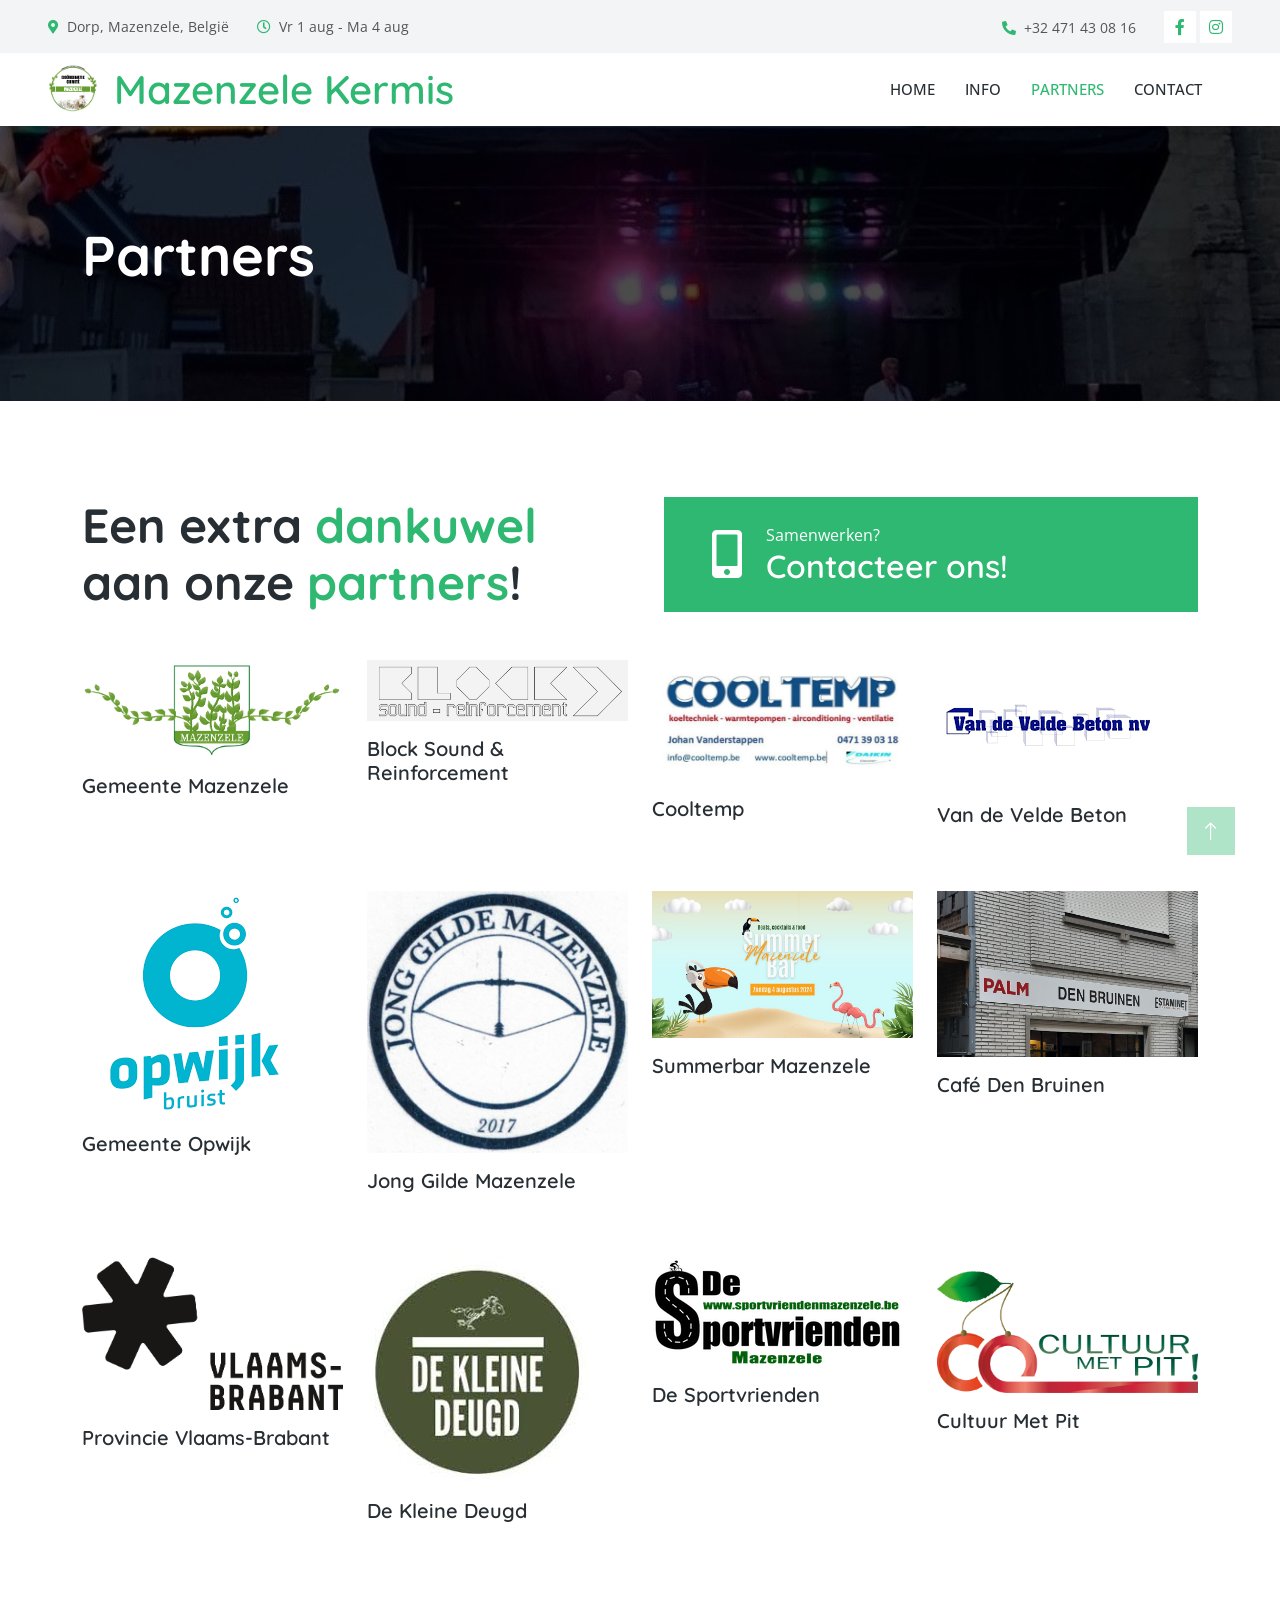
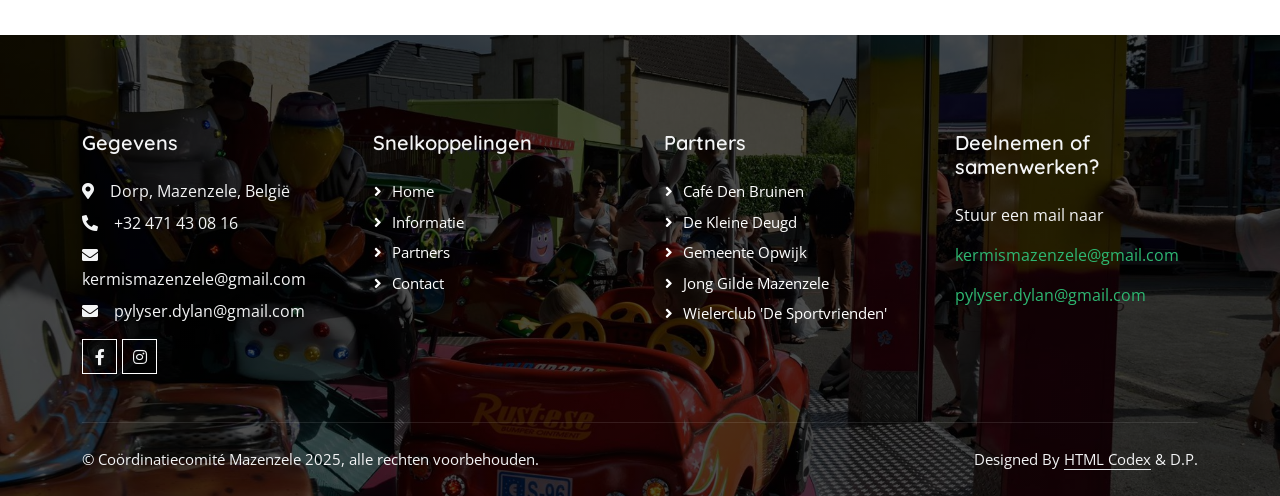
<file: partners.html>
<!DOCTYPE html>
<html lang="en">
  <head>
    <meta charset="utf-8" />
    <title>Mazenzele Kermis - Het dorpsfeest van Mazenzele!</title>
    <meta content="width=device-width, initial-scale=1.0" name="viewport" />
    <meta content="" name="keywords" />
    <meta content="" name="description" />

    <!-- Favicon -->
    <link href="img/drive/wapenschild.ico" rel="icon" />

    <!-- Google Web Fonts -->
    <link rel="preconnect" href="https://fonts.googleapis.com" />
    <link rel="preconnect" href="https://fonts.gstatic.com" crossorigin />
    <link
      href="https://fonts.googleapis.com/css2?family=Open+Sans:wght@400;500&family=Quicksand:wght@600;700&display=swap"
      rel="stylesheet"
    />

    <!-- Icon Font Stylesheet -->
    <link
      href="https://cdnjs.cloudflare.com/ajax/libs/font-awesome/5.10.0/css/all.min.css"
      rel="stylesheet"
    />
    <link
      href="https://cdn.jsdelivr.net/npm/bootstrap-icons@1.4.1/font/bootstrap-icons.css"
      rel="stylesheet"
    />

    <!-- Libraries Stylesheet -->
    <link href="lib/animate/animate.min.css" rel="stylesheet" />
    <link href="lib/lightbox/css/lightbox.min.css" rel="stylesheet" />
    <link href="lib/owlcarousel/assets/owl.carousel.min.css" rel="stylesheet" />

    <!-- Customized Bootstrap Stylesheet -->
    <link href="css/bootstrap.min.css" rel="stylesheet" />

    <!-- Template Stylesheet -->
    <link href="css/style.css" rel="stylesheet" />
  </head>

  <body>
    <!-- Spinner Start -->
    <div
      id="spinner"
      class="show bg-white position-fixed translate-middle w-100 vh-100 top-50 start-50 d-flex align-items-center justify-content-center"
    >
      <div
        class="spinner-border text-primary"
        style="width: 3rem; height: 3rem"
        role="status"
      >
        <span class="sr-only">Loading...</span>
      </div>
    </div>
    <!-- Spinner End -->

    <!-- Topbar Start -->
    <div class="container-fluid bg-light p-0 wow fadeIn" data-wow-delay="0.1s">
      <div class="row gx-0 d-none d-lg-flex">
        <div class="col-lg-7 px-5 text-start">
          <div class="h-100 d-inline-flex align-items-center py-3 me-4">
            <small class="fa fa-map-marker-alt text-primary me-2"></small>
            <small>Dorp, Mazenzele, België</small>
          </div>
          <div class="h-100 d-inline-flex align-items-center py-3">
            <small class="far fa-clock text-primary me-2"></small>
            <small>Vr 1 aug - Ma 4 aug</small>
          </div>
        </div>
        <div class="col-lg-5 px-5 text-end">
          <div class="h-100 d-inline-flex align-items-center py-3 me-4">
            <small class="fa fa-phone-alt text-primary me-2"></small>
            <small>+32 471 43 08 16</small>
          </div>
          <div class="h-100 d-inline-flex align-items-center">
            <a
              class="btn btn-sm-square bg-white text-primary me-1"
              href="https://www.facebook.com/KermisMazenzele/?locale=nl_BE"
              ><i class="fab fa-facebook-f"></i
            ></a>
            <!-- <a class="btn btn-sm-square bg-white text-primary me-1" href=""
              ><i class="fab fa-twitter"></i
            ></a>
            <a class="btn btn-sm-square bg-white text-primary me-1" href=""
              ><i class="fab fa-linkedin-in"></i
            ></a> -->
            <a
              class="btn btn-sm-square bg-white text-primary me-0"
              href="https://www.instagram.com/kermismazenzele/"
              ><i class="fab fa-instagram"></i
            ></a>
          </div>
        </div>
      </div>
    </div>
    <!-- Topbar End -->

    <!-- Navbar Start -->
    <nav
      class="navbar navbar-expand-lg bg-white navbar-light sticky-top py-lg-0 px-4 px-lg-5 wow fadeIn"
      data-wow-delay="0.1s"
    >
      <a href="index.html" class="navbar-brand p-0">
        <img class="img-fluid me-3" src="img/drive/klein-logo.png" alt="Icon" />
        <h1 class="m-0 text-primary">Mazenzele Kermis</h1>
      </a>
      <button
        type="button"
        class="navbar-toggler"
        data-bs-toggle="collapse"
        data-bs-target="#navbarCollapse"
      >
        <span class="navbar-toggler-icon"></span>
      </button>
      <div class="collapse navbar-collapse py-4 py-lg-0" id="navbarCollapse">
        <div class="navbar-nav ms-auto">
          <a href="index.html" class="nav-item nav-link">Home</a>
          <a href="info.html" class="nav-item nav-link">Info</a>
          <a href="partners.html" class="nav-item nav-link active">Partners</a>
          <a href="contact.html" class="nav-item nav-link">Contact</a>
        </div>
      </div>
    </nav>
    <!-- Navbar End -->

    <!-- Page Header Start -->
    <div
      class="container-fluid header-bg py-5 mb-5 wow fadeIn"
      data-wow-delay="0.1s"
    >
      <div class="container py-5">
        <h1 class="display-4 text-white mb-3 animated slideInDown">Partners</h1>
      </div>
    </div>
    <!-- Page Header End -->

    <!-- Service Start -->
    <div class="container-xxl py-5">
      <div class="container">
        <div class="row g-5 mb-5 wow fadeInUp" data-wow-delay="0.1s">
          <div class="col-lg-6">
            <h1 class="display-5 mb-0">
              Een extra
              <span class="text-primary">dankuwel</span> aan onze
              <span class="text-primary">partners</span>!
            </h1>
          </div>
          <div class="col-lg-6">
            <div
              class="bg-primary h-100 d-flex align-items-center py-4 px-4 px-sm-5"
            >
              <i class="fa fa-3x fa-mobile-alt text-white"></i>
              <div class="ms-4">
                <p class="text-white mb-0">Samenwerken?</p>
                <h2 class="text-white mb-0">Contacteer ons!</h2>
              </div>
            </div>
          </div>
        </div>
        <div class="row gy-5 gx-4">
          <div
            class="col-lg-3 col-md-4 col-sm-6 wow fadeInUp"
            data-wow-delay="0.1s"
          >
            <img
              class="img-fluid mb-3"
              src="img/partners/Wapenschild-Mazenzele.png"
              alt="Icon"
            />
            <h5 class="mb-3">Gemeente Mazenzele</h5>
          </div>
          <div
            class="col-lg-3 col-md-4 col-sm-6 wow fadeInUp"
            data-wow-delay="0.3s"
          >
            <img
              class="img-fluid mb-3"
              src="img/partners/block.jpg"
              alt="Icon"
            />
            <h5 class="mb-3">Block Sound & Reinforcement</h5>
          </div>
          <div
            class="col-lg-3 col-md-4 col-sm-6 wow fadeInUp"
            data-wow-delay="0.5s"
          >
            <img
              class="img-fluid mb-3"
              src="img/partners/cooltemp.jpg"
              alt="Icon"
            />
            <h5 class="mb-3">Cooltemp</h5>
          </div>
          <div
            class="col-lg-3 col-md-4 col-sm-6 wow fadeInUp"
            data-wow-delay="0.7s"
          >
            <img
              class="img-fluid mb-3"
              src="img/partners/vandeveldebetonv2.png"
              alt="Icon"
            />
            <h5 class="mb-3">Van de Velde Beton</h5>
          </div>
          <div
            class="col-lg-3 col-md-4 col-sm-6 wow fadeInUp"
            data-wow-delay="0.1s"
          >
            <img
              class="img-fluid mb-3"
              src="img/partners/gem-opwijk.png"
              alt="Icon"
            />
            <h5 class="mb-3">Gemeente Opwijk</h5>
          </div>
          <div
            class="col-lg-3 col-md-4 col-sm-6 wow fadeInUp"
            data-wow-delay="0.5s"
          >
            <img
              class="img-fluid mb-3"
              src="img/partners/Jong-Gilde.jpg"
              alt="Icon"
            />
            <h5 class="mb-3">Jong Gilde Mazenzele</h5>
          </div>
          <div
            class="col-lg-3 col-md-4 col-sm-6 wow fadeInUp"
            data-wow-delay="0.3s"
          >
            <img
              class="img-fluid mb-3"
              src="img/partners/summerbar.jpg"
              alt="Icon"
            />
            <h5 class="mb-3">Summerbar Mazenzele</h5>
          </div>
          <div
            class="col-lg-3 col-md-4 col-sm-6 wow fadeInUp"
            data-wow-delay="0.7s"
          >
            <img
              class="img-fluid mb-3"
              src="img/partners/denbruinen.png"
              alt="Icon"
            />
            <h5 class="mb-3">Café Den Bruinen</h5>
          </div>
          <div
            class="col-lg-3 col-md-4 col-sm-6 wow fadeInUp"
            data-wow-delay="0.1s"
          >
            <img
              class="img-fluid mb-3"
              src="img/partners/vlaams-brabant-jpg-zwart.jpg"
              alt="Icon"
            />
            <h5 class="mb-3">Provincie Vlaams-Brabant</h5>
          </div>
          <div
            class="col-lg-3 col-md-4 col-sm-6 wow fadeInUp"
            data-wow-delay="0.5s"
          >
            <img
              class="img-fluid mb-3"
              src="img/partners/dekleinedeugd.jpeg"
              alt="Icon"
            />
            <h5 class="mb-3">De Kleine Deugd</h5>
          </div>
          <div
            class="col-lg-3 col-md-4 col-sm-6 wow fadeInUp"
            data-wow-delay="0.3s"
          >
            <img
              class="img-fluid mb-3"
              src="img/partners/desportvrienden.png"
              alt="Icon"
            />
            <h5 class="mb-3">De Sportvrienden</h5>
          </div>
          <div
            class="col-lg-3 col-md-4 col-sm-6 wow fadeInUp"
            data-wow-delay="0.7s"
          >
            <img
              class="img-fluid mb-3"
              src="img/partners/cultuurmetpit.png"
              alt="Icon"
            />
            <h5 class="mb-3">Cultuur Met Pit</h5>
          </div>
        </div>
      </div>
    </div>
    <!-- Service End -->

    <!-- Footer Start -->
    <div
      class="container-fluid footer bg-dark text-light footer mt-5 pt-5 wow fadeIn"
      data-wow-delay="0.1s"
    >
      <div class="container py-5">
        <div class="row g-5">
          <div class="col-lg-3 col-md-6">
            <h5 class="text-light mb-4">Gegevens</h5>
            <p class="mb-2">
              <i class="fa fa-map-marker-alt me-3"></i>Dorp, Mazenzele, België
            </p>
            <p class="mb-2">
              <i class="fa fa-phone-alt me-3"></i>+32 471 43 08 16
            </p>
            <p class="mb-2">
              <i class="fa fa-envelope me-3"></i>kermismazenzele@gmail.com
            </p>
            <p class="mb-2">
              <i class="fa fa-envelope me-3"></i>pylyser.dylan@gmail.com
            </p>
            <div class="d-flex pt-2">
              <!-- <a class="btn btn-outline-light btn-social" href=""
                ><i class="fab fa-twitter"></i
              ></a> -->
              <a
                class="btn btn-outline-light btn-social"
                href="https://www.facebook.com/KermisMazenzele/?locale=nl_BE"
                ><i class="fab fa-facebook-f"></i
              ></a>
              <a
                class="btn btn-outline-light btn-social"
                href="https://www.instagram.com/kermismazenzele/"
                ><i class="fab fa-instagram"></i
              ></a>
              <!--<a class="btn btn-outline-light btn-social" href=""
                ><i class="fab fa-linkedin-in"></i
              ></a> -->
            </div>
          </div>
          <div class="col-lg-3 col-md-6">
            <h5 class="text-light mb-4">Snelkoppelingen</h5>
            <a class="btn btn-link" href="index.html">Home</a>
            <a class="btn btn-link" href="info.html">Informatie</a>
            <a class="btn btn-link" href="partners.html">Partners</a>
            <a class="btn btn-link" href="contact.html">Contact</a>
          </div>
          <div class="col-lg-3 col-md-6">
            <h5 class="text-light mb-4">Partners</h5>
            <a
              class="btn btn-link"
              href="https://www.facebook.com/CafeDenBruinen/"
              >Café den Bruinen</a
            >
            <a class="btn btn-link" href="https://www.dekleinedeugd2020.be/"
              >De Kleine Deugd</a
            >
            <a class="btn btn-link" href="https://www.opwijk.be/"
              >Gemeente Opwijk</a
            >
            <a
              class="btn btn-link"
              href="https://www.facebook.com/jonggildemazenzele/"
              >Jong Gilde Mazenzele</a
            >
            <a
              class="btn btn-link"
              href="https://www.sportvriendenmazenzele.be/"
              >Wielerclub 'De Sportvrienden'</a
            >
            <!-- <a class="btn btn-link" href="">Our Services</a>
            <a class="btn btn-link" href="">Terms & Condition</a>
            <a class="btn btn-link" href="">Support</a> -->
          </div>
          <div class="col-lg-3 col-md-6">
            <h5 class="text-light mb-4">Deelnemen of samenwerken?</h5>
            <p>Stuur een mail naar</p>
            <p>
              <a href="mailto:kermismazenzele@gmail.com"
                >kermismazenzele@gmail.com</a
              >
            </p>
            <p>
              <a href="mailto:pylyser.dylan@gmail.com"
                >pylyser.dylan@gmail.com</a
              >
            </p>
            <div class="position-relative mx-auto" style="max-width: 400px">
              <!-- <input
                class="form-control border-0 w-100 py-3 ps-4 pe-5"
                type="text"
                placeholder="Your email"
              />
               <button
                type="button"
                class="btn btn-primary py-2 position-absolute top-0 end-0 mt-2 me-2"
              >
                SignUp
              </button> -->
            </div>
          </div>
        </div>
      </div>
      <div class="container">
        <div class="copyright">
          <div class="row">
            <div class="col-md-6 text-center text-md-start mb-3 mb-md-0">
              &copy; Coördinatiecomité Mazenzele 2025, alle rechten
              voorbehouden.
            </div>
            <div class="col-md-6 text-center text-md-end">
              <!--/*** This template is free as long as you keep the footer author’s credit link/attribution link/backlink. If you'd like to use the template without the footer author’s credit link/attribution link/backlink, you can purchase the Credit Removal License from "https://htmlcodex.com/credit-removal". Thank you for your support. ***/-->
              Designed By
              <a class="border-bottom" href="https://htmlcodex.com"
                >HTML Codex</a
              >
              & D.P.
            </div>
          </div>
        </div>
      </div>
    </div>
    <!-- Footer End -->

    <!-- Back to Top -->
    <a href="#" class="btn btn-lg btn-primary btn-lg-square back-to-top"
      ><i class="bi bi-arrow-up"></i
    ></a>

    <!-- JavaScript Libraries -->
    <script src="https://code.jquery.com/jquery-3.4.1.min.js"></script>
    <script src="https://cdn.jsdelivr.net/npm/bootstrap@5.0.0/dist/js/bootstrap.bundle.min.js"></script>
    <script src="lib/wow/wow.min.js"></script>
    <script src="lib/easing/easing.min.js"></script>
    <script src="lib/waypoints/waypoints.min.js"></script>
    <script src="lib/counterup/counterup.min.js"></script>
    <script src="lib/owlcarousel/owl.carousel.min.js"></script>
    <script src="lib/lightbox/js/lightbox.min.js"></script>

    <!-- Template Javascript -->
    <script src="js/main.js"></script>
  </body>
</html>
</file>
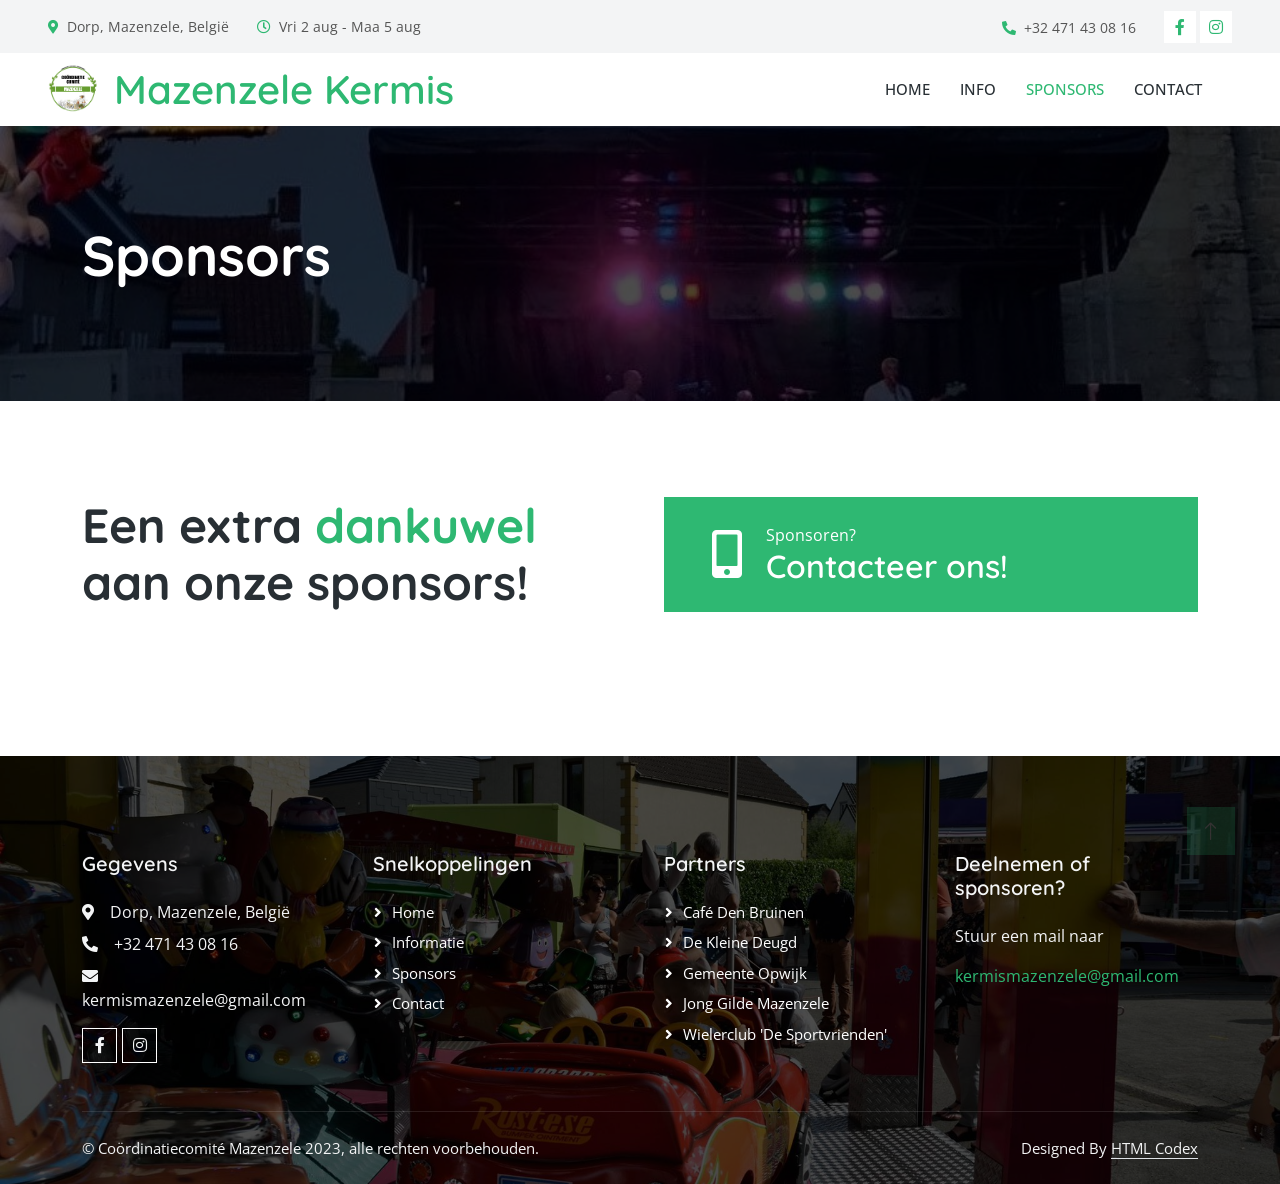
<file: sponsors.html>
<!DOCTYPE html>
<html lang="en">
  <head>
    <meta charset="utf-8" />
    <title>Mazenzele Kermis - Het dorpsfeest van Mazenzele!</title>
    <meta content="width=device-width, initial-scale=1.0" name="viewport" />
    <meta content="" name="keywords" />
    <meta content="" name="description" />

    <!-- Favicon -->
    <link href="img/drive/wapenschild.ico" rel="icon" />

    <!-- Google Web Fonts -->
    <link rel="preconnect" href="https://fonts.googleapis.com" />
    <link rel="preconnect" href="https://fonts.gstatic.com" crossorigin />
    <link
      href="https://fonts.googleapis.com/css2?family=Open+Sans:wght@400;500&family=Quicksand:wght@600;700&display=swap"
      rel="stylesheet"
    />

    <!-- Icon Font Stylesheet -->
    <link
      href="https://cdnjs.cloudflare.com/ajax/libs/font-awesome/5.10.0/css/all.min.css"
      rel="stylesheet"
    />
    <link
      href="https://cdn.jsdelivr.net/npm/bootstrap-icons@1.4.1/font/bootstrap-icons.css"
      rel="stylesheet"
    />

    <!-- Libraries Stylesheet -->
    <link href="lib/animate/animate.min.css" rel="stylesheet" />
    <link href="lib/lightbox/css/lightbox.min.css" rel="stylesheet" />
    <link href="lib/owlcarousel/assets/owl.carousel.min.css" rel="stylesheet" />

    <!-- Customized Bootstrap Stylesheet -->
    <link href="css/bootstrap.min.css" rel="stylesheet" />

    <!-- Template Stylesheet -->
    <link href="css/style.css" rel="stylesheet" />
  </head>

  <body>
    <!-- Spinner Start -->
    <div
      id="spinner"
      class="show bg-white position-fixed translate-middle w-100 vh-100 top-50 start-50 d-flex align-items-center justify-content-center"
    >
      <div
        class="spinner-border text-primary"
        style="width: 3rem; height: 3rem"
        role="status"
      >
        <span class="sr-only">Loading...</span>
      </div>
    </div>
    <!-- Spinner End -->

    <!-- Topbar Start -->
    <div class="container-fluid bg-light p-0 wow fadeIn" data-wow-delay="0.1s">
      <div class="row gx-0 d-none d-lg-flex">
        <div class="col-lg-7 px-5 text-start">
          <div class="h-100 d-inline-flex align-items-center py-3 me-4">
            <small class="fa fa-map-marker-alt text-primary me-2"></small>
            <small>Dorp, Mazenzele, België</small>
          </div>
          <div class="h-100 d-inline-flex align-items-center py-3">
            <small class="far fa-clock text-primary me-2"></small>
            <small>Vri 2 aug - Maa 5 aug</small>
          </div>
        </div>
        <div class="col-lg-5 px-5 text-end">
          <div class="h-100 d-inline-flex align-items-center py-3 me-4">
            <small class="fa fa-phone-alt text-primary me-2"></small>
            <small>+32 471 43 08 16</small>
          </div>
          <div class="h-100 d-inline-flex align-items-center">
            <a
              class="btn btn-sm-square bg-white text-primary me-1"
              href="https://www.facebook.com/KermisMazenzele/?locale=nl_BE"
              ><i class="fab fa-facebook-f"></i
            ></a>
            <!-- <a class="btn btn-sm-square bg-white text-primary me-1" href=""
              ><i class="fab fa-twitter"></i
            ></a>
            <a class="btn btn-sm-square bg-white text-primary me-1" href=""
              ><i class="fab fa-linkedin-in"></i
            ></a> -->
            <a
              class="btn btn-sm-square bg-white text-primary me-0"
              href="https://www.instagram.com/kermismazenzele/"
              ><i class="fab fa-instagram"></i
            ></a>
          </div>
        </div>
      </div>
    </div>
    <!-- Topbar End -->

    <!-- Navbar Start -->
    <nav
      class="navbar navbar-expand-lg bg-white navbar-light sticky-top py-lg-0 px-4 px-lg-5 wow fadeIn"
      data-wow-delay="0.1s"
    >
      <a href="index.html" class="navbar-brand p-0">
        <img class="img-fluid me-3" src="img/drive/klein-logo.png" alt="Icon" />
        <h1 class="m-0 text-primary">Mazenzele Kermis</h1>
      </a>
      <button
        type="button"
        class="navbar-toggler"
        data-bs-toggle="collapse"
        data-bs-target="#navbarCollapse"
      >
        <span class="navbar-toggler-icon"></span>
      </button>
      <div class="collapse navbar-collapse py-4 py-lg-0" id="navbarCollapse">
        <div class="navbar-nav ms-auto">
          <a href="index.html" class="nav-item nav-link">Home</a>
          <a href="info.html" class="nav-item nav-link">Info</a>
          <a href="sponsors.html" class="nav-item nav-link active">Sponsors</a>
          <a href="contact.html" class="nav-item nav-link">Contact</a>
        </div>
      </div>
    </nav>
    <!-- Navbar End -->

    <!-- Page Header Start -->
    <div
      class="container-fluid header-bg py-5 mb-5 wow fadeIn"
      data-wow-delay="0.1s"
    >
      <div class="container py-5">
        <h1 class="display-4 text-white mb-3 animated slideInDown">Sponsors</h1>
      </div>
    </div>
    <!-- Page Header End -->

    <!-- Service Start -->
    <div class="container-xxl py-5">
      <div class="container">
        <div class="row g-5 mb-5 wow fadeInUp" data-wow-delay="0.1s">
          <div class="col-lg-6">
            <h1 class="display-5 mb-0">
              Een extra
              <span class="text-primary">dankuwel</span> aan onze sponsors!
            </h1>
          </div>
          <div class="col-lg-6">
            <div
              class="bg-primary h-100 d-flex align-items-center py-4 px-4 px-sm-5"
            >
              <i class="fa fa-3x fa-mobile-alt text-white"></i>
              <div class="ms-4">
                <p class="text-white mb-0">Sponsoren?</p>
                <h2 class="text-white mb-0">Contacteer ons!</h2>
              </div>
            </div>
          </div>
        </div>
        <!-- <div class="row gy-5 gx-4">
          <div
            class="col-lg-3 col-md-4 col-sm-6 wow fadeInUp"
            data-wow-delay="0.1s"
          >
            <img class="img-fluid mb-3" src="img/icon/icon-2.png" alt="Icon" />
            <h5 class="mb-3">Car Parking</h5>
            <span
              >Erat ipsum justo amet duo et elitr dolor, est duo duo eos lorem
              sed diam stet diam sed stet.</span
            >
          </div>
          <div
            class="col-lg-3 col-md-4 col-sm-6 wow fadeInUp"
            data-wow-delay="0.3s"
          >
            <img class="img-fluid mb-3" src="img/icon/icon-3.png" alt="Icon" />
            <h5 class="mb-3">Animal Photos</h5>
            <span
              >Erat ipsum justo amet duo et elitr dolor, est duo duo eos lorem
              sed diam stet diam sed stet.</span
            >
          </div>
          <div
            class="col-lg-3 col-md-4 col-sm-6 wow fadeInUp"
            data-wow-delay="0.5s"
          >
            <img class="img-fluid mb-3" src="img/icon/icon-4.png" alt="Icon" />
            <h5 class="mb-3">Guide Services</h5>
            <span
              >Erat ipsum justo amet duo et elitr dolor, est duo duo eos lorem
              sed diam stet diam sed stet.</span
            >
          </div>
          <div
            class="col-lg-3 col-md-4 col-sm-6 wow fadeInUp"
            data-wow-delay="0.7s"
          >
            <img class="img-fluid mb-3" src="img/icon/icon-5.png" alt="Icon" />
            <h5 class="mb-3">Food & Beverages</h5>
            <span
              >Erat ipsum justo amet duo et elitr dolor, est duo duo eos lorem
              sed diam stet diam sed stet.</span
            >
          </div>
          <div
            class="col-lg-3 col-md-4 col-sm-6 wow fadeInUp"
            data-wow-delay="0.1s"
          >
            <img class="img-fluid mb-3" src="img/icon/icon-6.png" alt="Icon" />
            <h5 class="mb-3">Zoo Shopping</h5>
            <span
              >Erat ipsum justo amet duo et elitr dolor, est duo duo eos lorem
              sed diam stet diam sed stet.</span
            >
          </div>
          <div
            class="col-lg-3 col-md-4 col-sm-6 wow fadeInUp"
            data-wow-delay="0.3s"
          >
            <img class="img-fluid mb-3" src="img/icon/icon-7.png" alt="Icon" />
            <h5 class="mb-3">Free Hi Speed Wi-Fi</h5>
            <span
              >Erat ipsum justo amet duo et elitr dolor, est duo duo eos lorem
              sed diam stet diam sed stet.</span
            >
          </div>
          <div
            class="col-lg-3 col-md-4 col-sm-6 wow fadeInUp"
            data-wow-delay="0.5s"
          >
            <img class="img-fluid mb-3" src="img/icon/icon-8.png" alt="Icon" />
            <h5 class="mb-3">Play Ground</h5>
            <span
              >Erat ipsum justo amet duo et elitr dolor, est duo duo eos lorem
              sed diam stet diam sed stet.</span
            >
          </div>
          <div
            class="col-lg-3 col-md-4 col-sm-6 wow fadeInUp"
            data-wow-delay="0.7s"
          >
            <img class="img-fluid mb-3" src="img/icon/icon-9.png" alt="Icon" />
            <h5 class="mb-3">Rest House</h5>
            <span
              >Erat ipsum justo amet duo et elitr dolor, est duo duo eos lorem
              sed diam stet diam sed stet.</span
            >
          </div>
        </div> -->
      </div>
    </div>
    <!-- Service End -->

    <!-- Footer Start -->
    <div
      class="container-fluid footer bg-dark text-light footer mt-5 pt-5 wow fadeIn"
      data-wow-delay="0.1s"
    >
      <div class="container py-5">
        <div class="row g-5">
          <div class="col-lg-3 col-md-6">
            <h5 class="text-light mb-4">Gegevens</h5>
            <p class="mb-2">
              <i class="fa fa-map-marker-alt me-3"></i>Dorp, Mazenzele, België
            </p>
            <p class="mb-2">
              <i class="fa fa-phone-alt me-3"></i>+32 471 43 08 16
            </p>
            <p class="mb-2">
              <i class="fa fa-envelope me-3"></i>kermismazenzele@gmail.com
            </p>
            <div class="d-flex pt-2">
              <!-- <a class="btn btn-outline-light btn-social" href=""
                ><i class="fab fa-twitter"></i
              ></a> -->
              <a
                class="btn btn-outline-light btn-social"
                href="https://www.facebook.com/KermisMazenzele/?locale=nl_BE"
                ><i class="fab fa-facebook-f"></i
              ></a>
              <a
                class="btn btn-outline-light btn-social"
                href="https://www.instagram.com/kermismazenzele/"
                ><i class="fab fa-instagram"></i
              ></a>
              <!--<a class="btn btn-outline-light btn-social" href=""
                ><i class="fab fa-linkedin-in"></i
              ></a> -->
            </div>
          </div>
          <div class="col-lg-3 col-md-6">
            <h5 class="text-light mb-4">Snelkoppelingen</h5>
            <a class="btn btn-link" href="index.html">Home</a>
            <a class="btn btn-link" href="info.html">Informatie</a>
            <a class="btn btn-link" href="sponsors.html">Sponsors</a>
            <a class="btn btn-link" href="contact.html">Contact</a>
          </div>
          <div class="col-lg-3 col-md-6">
            <h5 class="text-light mb-4">Partners</h5>
            <a
              class="btn btn-link"
              href="https://www.facebook.com/CafeDenBruinen/"
              >Café den Bruinen</a
            >
            <a class="btn btn-link" href="https://www.dekleinedeugd2020.be/"
              >De Kleine Deugd</a
            >
            <a class="btn btn-link" href="https://www.opwijk.be/"
              >Gemeente Opwijk</a
            >
            <a
              class="btn btn-link"
              href="https://www.facebook.com/jonggildemazenzele/"
              >Jong Gilde Mazenzele</a
            >
            <a
              class="btn btn-link"
              href="https://www.sportvriendenmazenzele.be/"
              >Wielerclub 'De Sportvrienden'</a
            >
            <!-- <a class="btn btn-link" href="">Our Services</a>
            <a class="btn btn-link" href="">Terms & Condition</a>
            <a class="btn btn-link" href="">Support</a> -->
          </div>
          <div class="col-lg-3 col-md-6">
            <h5 class="text-light mb-4">Deelnemen of sponsoren?</h5>
            <p>Stuur een mail naar</p>
            <p>
              <a href="mailto:kermismazenzele@gmail.com"
                >kermismazenzele@gmail.com</a
              >
            </p>
            <div class="position-relative mx-auto" style="max-width: 400px">
              <!-- <input
                class="form-control border-0 w-100 py-3 ps-4 pe-5"
                type="text"
                placeholder="Your email"
              />
               <button
                type="button"
                class="btn btn-primary py-2 position-absolute top-0 end-0 mt-2 me-2"
              >
                SignUp
              </button> -->
            </div>
          </div>
        </div>
      </div>
      <div class="container">
        <div class="copyright">
          <div class="row">
            <div class="col-md-6 text-center text-md-start mb-3 mb-md-0">
              &copy; Coördinatiecomité Mazenzele 2023, alle rechten
              voorbehouden.
            </div>
            <div class="col-md-6 text-center text-md-end">
              <!--/*** This template is free as long as you keep the footer author’s credit link/attribution link/backlink. If you'd like to use the template without the footer author’s credit link/attribution link/backlink, you can purchase the Credit Removal License from "https://htmlcodex.com/credit-removal". Thank you for your support. ***/-->
              Designed By
              <a class="border-bottom" href="https://htmlcodex.com"
                >HTML Codex</a
              >
            </div>
          </div>
        </div>
      </div>
    </div>
    <!-- Footer End -->

    <!-- Back to Top -->
    <a href="#" class="btn btn-lg btn-primary btn-lg-square back-to-top"
      ><i class="bi bi-arrow-up"></i
    ></a>

    <!-- JavaScript Libraries -->
    <script src="https://code.jquery.com/jquery-3.4.1.min.js"></script>
    <script src="https://cdn.jsdelivr.net/npm/bootstrap@5.0.0/dist/js/bootstrap.bundle.min.js"></script>
    <script src="lib/wow/wow.min.js"></script>
    <script src="lib/easing/easing.min.js"></script>
    <script src="lib/waypoints/waypoints.min.js"></script>
    <script src="lib/counterup/counterup.min.js"></script>
    <script src="lib/owlcarousel/owl.carousel.min.js"></script>
    <script src="lib/lightbox/js/lightbox.min.js"></script>

    <!-- Template Javascript -->
    <script src="js/main.js"></script>
  </body>
</html>
</file>
<file: css/style.css>
/********** Template CSS **********/
:root {
  --primary: #2eb872;
  --light: #f3f4f5;
  --dark: #282f34;
}

.back-to-top {
  position: fixed;
  display: none;
  right: 45px;
  bottom: 45px;
  z-index: 99;
}

/*** Spinner ***/
#spinner {
  opacity: 0;
  visibility: hidden;
  transition: opacity 0.5s ease-out, visibility 0s linear 0.5s;
  z-index: 99999;
}

#spinner.show {
  transition: opacity 0.5s ease-out, visibility 0s linear 0s;
  visibility: visible;
  opacity: 1;
}

/*** Button ***/
.btn {
  font-weight: 500;
  transition: 0.5s;
}

.btn.btn-primary,
.btn.btn-secondary {
  color: #ffffff;
}

.btn-square {
  width: 38px;
  height: 38px;
}

.btn-sm-square {
  width: 32px;
  height: 32px;
}

.btn-lg-square {
  width: 48px;
  height: 48px;
}

.btn-square,
.btn-sm-square,
.btn-lg-square {
  padding: 0;
  display: flex;
  align-items: center;
  justify-content: center;
  font-weight: normal;
}

/*** Navbar ***/
.navbar.sticky-top {
  top: -100px;
  transition: 0.5s;
}

.navbar .navbar-brand {
  display: flex;
  align-items: center;
}

.navbar .navbar-brand img {
  max-height: 50px;
}

.navbar .dropdown-toggle::after {
  border: none;
  content: "\f107";
  font-family: "Font Awesome 5 Free";
  font-weight: 900;
  vertical-align: middle;
  margin-left: 8px;
}

.navbar .navbar-nav .nav-link {
  margin-right: 30px;
  padding: 25px 0;
  color: #ffffff;
  font-size: 15px;
  font-weight: 500;
  text-transform: uppercase;
  outline: none;
}

.navbar .navbar-nav .nav-link:hover,
.navbar .navbar-nav .nav-link.active {
  color: var(--primary);
}

@media (max-width: 991.98px) {
  .navbar .navbar-nav .nav-link {
    margin-right: 0;
    padding: 10px 0;
  }

  .navbar .navbar-nav {
    border-top: 1px solid #eeeeee;
  }
}

.navbar .navbar-nav .nav-link {
  color: var(--dark);
  font-weight: 500;
}

@media (min-width: 992px) {
  .navbar .nav-item .dropdown-menu {
    display: block;
    border: none;
    margin-top: 0;
    top: 150%;
    opacity: 0;
    visibility: hidden;
    transition: 0.5s;
  }

  .navbar .nav-item:hover .dropdown-menu {
    top: 100%;
    visibility: visible;
    transition: 0.5s;
    opacity: 1;
  }
}

/*** Header ***/
.header-bg {
  background: linear-gradient(rgba(0, 0, 0, 0.7), rgba(0, 0, 0, 0.7)),
    url(../img/Mazel5-test.jpg) center center no-repeat;
  background-size: cover;
}

.btn-play {
  position: relative;
  display: block;
  box-sizing: content-box;
  width: 16px;
  height: 26px;
  border-radius: 100%;
  border: none;
  outline: none !important;
  padding: 18px 20px 20px 28px;
  background: #ffffff;
}

.btn-play:before {
  content: "";
  position: absolute;
  z-index: 0;
  left: 50%;
  top: 50%;
  transform: translateX(-50%) translateY(-50%);
  display: block;
  width: 60px;
  height: 60px;
  background: #ffffff;
  border-radius: 100%;
  animation: pulse-border 1500ms ease-out infinite;
}

.btn-play:after {
  content: "";
  position: absolute;
  z-index: 1;
  left: 50%;
  top: 50%;
  transform: translateX(-50%) translateY(-50%);
  display: block;
  width: 60px;
  height: 60px;
  background: #ffffff;
  border-radius: 100%;
  transition: all 200ms;
}

.btn-play span {
  display: block;
  position: relative;
  z-index: 3;
  width: 0;
  height: 0;
  left: -1px;
  border-left: 16px solid var(--primary);
  border-top: 11px solid transparent;
  border-bottom: 11px solid transparent;
}

@keyframes pulse-border {
  0% {
    transform: translateX(-50%) translateY(-50%) translateZ(0) scale(1);
    opacity: 1;
  }

  100% {
    transform: translateX(-50%) translateY(-50%) translateZ(0) scale(2);
    opacity: 0;
  }
}

.modal-video .modal-dialog {
  position: relative;
  max-width: 800px;
  margin: 60px auto 0 auto;
}

.modal-video .modal-body {
  position: relative;
  padding: 0px;
}

.modal-video .close {
  position: absolute;
  width: 30px;
  height: 30px;
  right: 0px;
  top: -30px;
  z-index: 999;
  font-size: 30px;
  font-weight: normal;
  color: #ffffff;
  background: #000000;
  opacity: 1;
}

.header-carousel .owl-nav {
  position: absolute;
  width: 200px;
  height: 40px;
  bottom: 30px;
  left: 50%;
  transform: translateX(-50%);
  display: flex;
  justify-content: space-between;
}

.header-carousel .owl-nav .owl-prev,
.header-carousel .owl-nav .owl-next {
  width: 40px;
  height: 40px;
  display: flex;
  align-items: center;
  justify-content: center;
  color: #ffffff;
  background: transparent;
  border: 1px solid #ffffff;
  font-size: 22px;
  transition: 0.5s;
}

.header-carousel .owl-nav .owl-prev:hover,
.header-carousel .owl-nav .owl-next:hover {
  background: var(--primary);
  border-color: var(--primary);
}

.header-carousel .owl-dots {
  position: absolute;
  height: 45px;
  bottom: 30px;
  left: 50%;
  transform: translateX(-50%);
  display: flex;
  align-items: center;
  justify-content: center;
}

.header-carousel .owl-dot {
  position: relative;
  display: inline-block;
  margin: 0 5px;
  width: 15px;
  height: 15px;
  background: transparent;
  border: 1px solid #ffffff;
  transition: 0.5s;
}

.header-carousel .owl-dot::after {
  position: absolute;
  content: "";
  width: 5px;
  height: 5px;
  top: 4px;
  left: 4px;
  background: #ffffff;
  border-radius: 5px;
}

.header-carousel .owl-dot.active {
  background: var(--primary);
  border-color: var(--primary);
}

.breadcrumb-item + .breadcrumb-item::before {
  color: var(--light);
}

/*** Img Border ***/
.img-border {
  position: relative;
  height: 100%;
  min-height: 400px;
}

.img-border::before {
  position: absolute;
  content: "";
  top: 0;
  left: 0;
  right: 3rem;
  bottom: 3rem;
  border: 5px solid var(--primary);
}

.img-border img {
  position: absolute;
  top: 3rem;
  left: 3rem;
  width: calc(100% - 3rem);
  height: calc(100% - 3rem);
  object-fit: cover;
}

/*** Facts & Visiting Hours ***/
.facts {
  background: linear-gradient(rgba(0, 0, 0, 0.7), rgba(0, 0, 0, 0.7)),
    url(../img/TeamPhoto-Copy.jpg) center center no-repeat;
  background-size: cover;
}

.visiting-hours {
  background: linear-gradient(rgba(0, 0, 0, 0.7), rgba(0, 0, 0, 0.7)),
    url(../img/Mazel13.jpg) center center no-repeat;
  background-size: cover;
}

.visiting-hours .list-group-item {
  display: flex;
  justify-content: space-between;
  color: var(--light);
  background: rgba(0, 0, 0, 0.15);
  border-color: rgba(255, 255, 255, 0.15);
}

.visiting-hours .table {
  color: var(--light);
  background: rgba(0, 0, 0, 0.15);
}

.visiting-hours .table td {
  padding: 0.5rem 1rem;
  border-color: rgba(255, 255, 255, 0.15);
}

.visiting-hours .table tr:last-child td {
  border: none;
}

/*** Animal ***/
.animal-item {
  position: relative;
  display: block;
}

.animal-item .animal-text {
  position: absolute;
  width: 100%;
  height: 100%;
  top: 0;
  left: 0;
  background: rgba(0, 0, 0, 0.7);
  display: flex;
  flex-direction: column;
  justify-content: flex-end;
  padding-bottom: 100px !important;
  opacity: 0;
  transition: 0.5s;
}

.animal-item:hover .animal-text {
  opacity: 1;
  padding-bottom: 20px !important;
}

/*** Membership ***/
.membership-item {
  padding: 45px 30px;
  color: #ffffff;
  background: rgba(0, 0, 0, 0.7);
}

.membership-item img {
  position: absolute;
  top: 0;
  left: 0;
  width: 100%;
  height: 100%;
  object-fit: cover;
  z-index: -1;
}

.membership-item .display-1 {
  color: transparent;
  -webkit-text-stroke: 2px var(--primary);
}

/*** Testimonial ***/
.testimonial-carousel::before {
  position: absolute;
  content: "";
  top: 0;
  left: 0;
  height: 100%;
  width: 0;
  background: linear-gradient(
    to right,
    rgba(255, 255, 255, 1) 0%,
    rgba(255, 255, 255, 0) 100%
  );
  z-index: 1;
}

.testimonial-carousel::after {
  position: absolute;
  content: "";
  top: 0;
  right: 0;
  height: 100%;
  width: 0;
  background: linear-gradient(
    to left,
    rgba(255, 255, 255, 1) 0%,
    rgba(255, 255, 255, 0) 100%
  );
  z-index: 1;
}

@media (min-width: 768px) {
  .testimonial-carousel::before,
  .testimonial-carousel::after {
    width: 200px;
  }
}

@media (min-width: 992px) {
  .testimonial-carousel::before,
  .testimonial-carousel::after {
    width: 300px;
  }
}

.testimonial-carousel .owl-item .testimonial-text {
  background: var(--light);
  transform: scale(0.8);
  transition: 0.5s;
}

.testimonial-carousel .owl-item.center .testimonial-text {
  background: var(--primary);
  transform: scale(1);
}

.testimonial-carousel .owl-item .testimonial-text *,
.testimonial-carousel .owl-item .testimonial-item img {
  transition: 0.5s;
}

.testimonial-carousel .owl-item.center .testimonial-text * {
  color: var(--light) !important;
}

.testimonial-carousel .owl-item.center .testimonial-item img {
  border-color: var(--primary) !important;
}

.testimonial-carousel .owl-nav {
  position: absolute;
  width: 350px;
  top: 15px;
  left: 50%;
  transform: translateX(-50%);
  display: flex;
  justify-content: space-between;
  opacity: 0;
  transition: 0.5s;
  z-index: 1;
}

.testimonial-carousel:hover .owl-nav {
  width: 300px;
  opacity: 1;
}

.testimonial-carousel .owl-nav .owl-prev,
.testimonial-carousel .owl-nav .owl-next {
  position: relative;
  color: var(--primary);
  font-size: 45px;
  transition: 0.5s;
}

.testimonial-carousel .owl-nav .owl-prev:hover,
.testimonial-carousel .owl-nav .owl-next:hover {
  color: var(--dark);
}

/*** Footer ***/
.footer {
  background: linear-gradient(rgba(0, 0, 0, 0.7), rgba(0, 0, 0, 0.7)),
    url(../img/Mazel14.jpg) center center no-repeat;
  background-size: cover;
}

.footer .btn.btn-social {
  margin-right: 5px;
  width: 35px;
  height: 35px;
  display: flex;
  align-items: center;
  justify-content: center;
  color: var(--light);
  border: 1px solid #ffffff;
  transition: 0.3s;
}

.footer .btn.btn-social:hover {
  color: var(--primary);
}

.footer .btn.btn-link {
  display: block;
  margin-bottom: 5px;
  padding: 0;
  text-align: left;
  color: #ffffff;
  font-size: 15px;
  font-weight: normal;
  text-transform: capitalize;
  transition: 0.3s;
}

.footer .btn.btn-link::before {
  position: relative;
  content: "\f105";
  font-family: "Font Awesome 5 Free";
  font-weight: 900;
  margin-right: 10px;
}

.footer .btn.btn-link:hover {
  color: var(--primary);
  letter-spacing: 1px;
  box-shadow: none;
}

.footer .copyright {
  padding: 25px 0;
  font-size: 15px;
  border-top: 1px solid rgba(256, 256, 256, 0.1);
}

.footer .copyright a {
  color: var(--light);
}

.footer .copyright a:hover {
  color: var(--primary);
}
</file>
